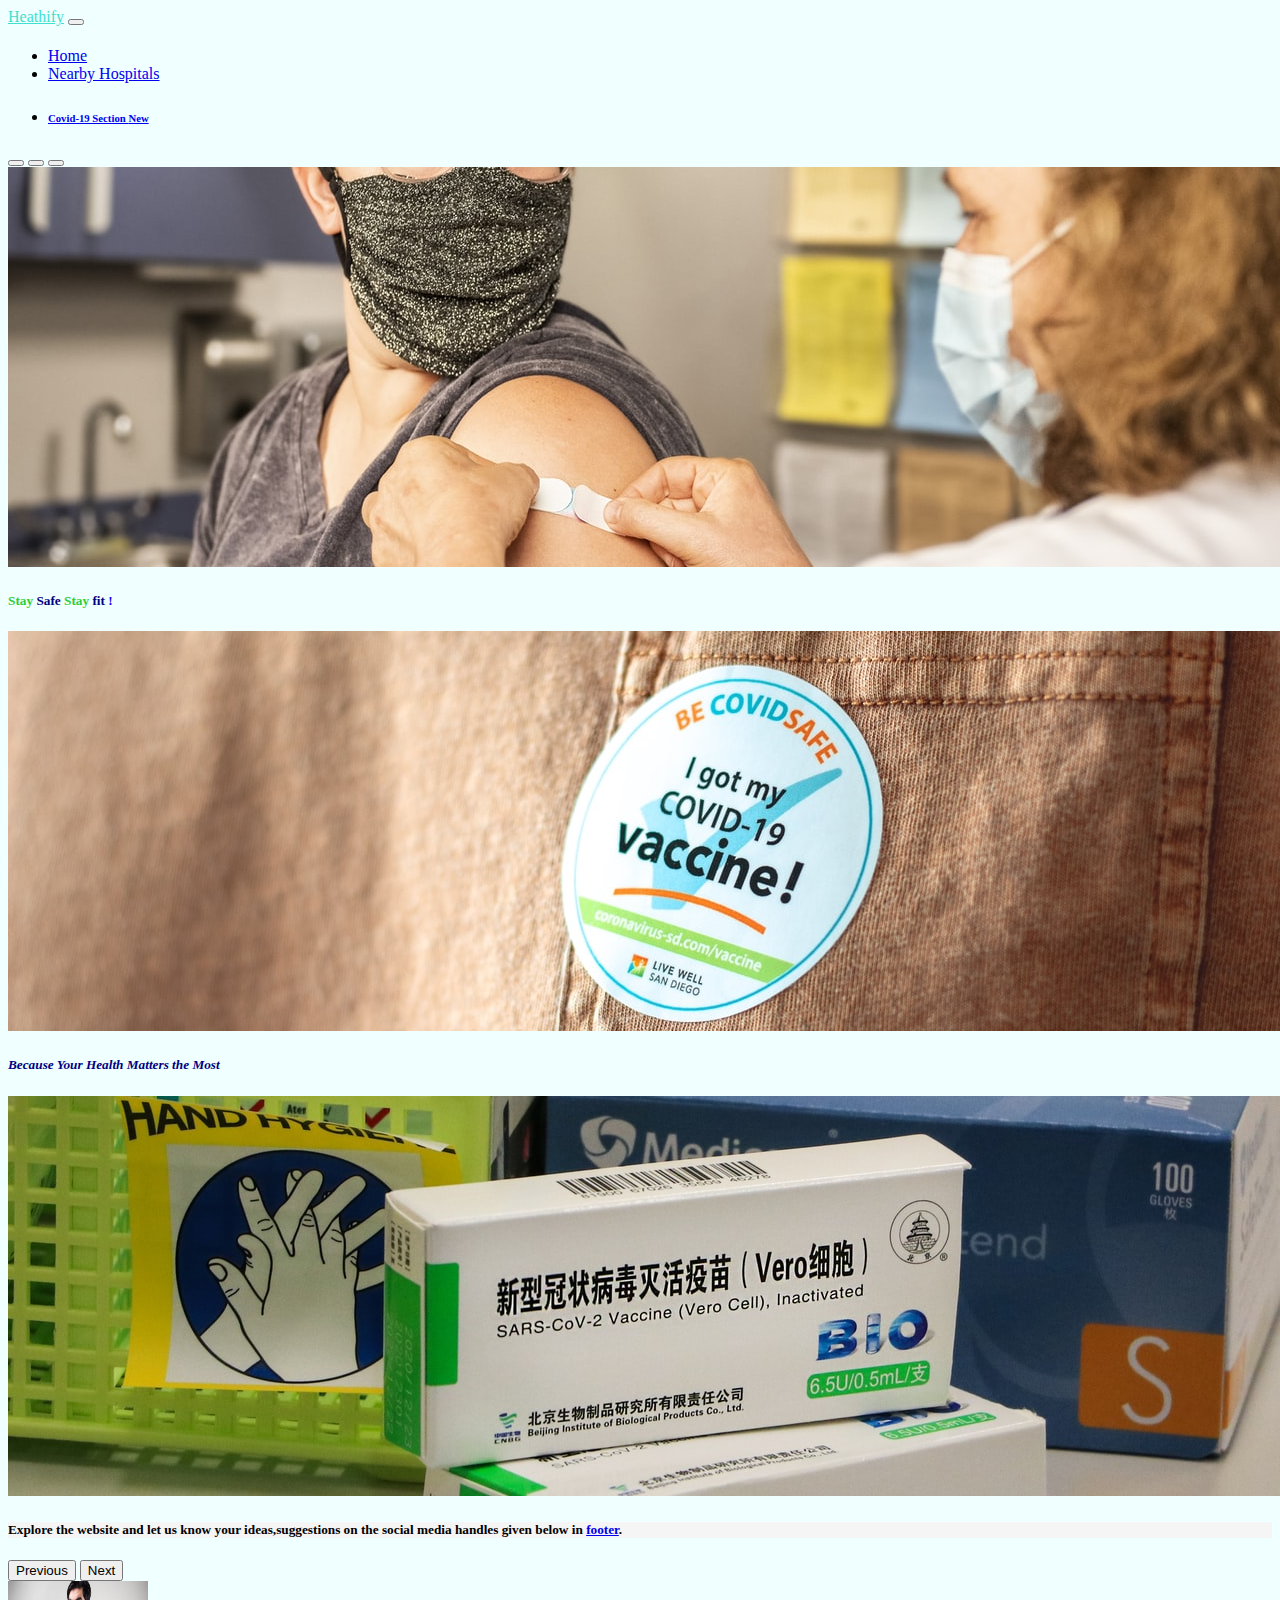
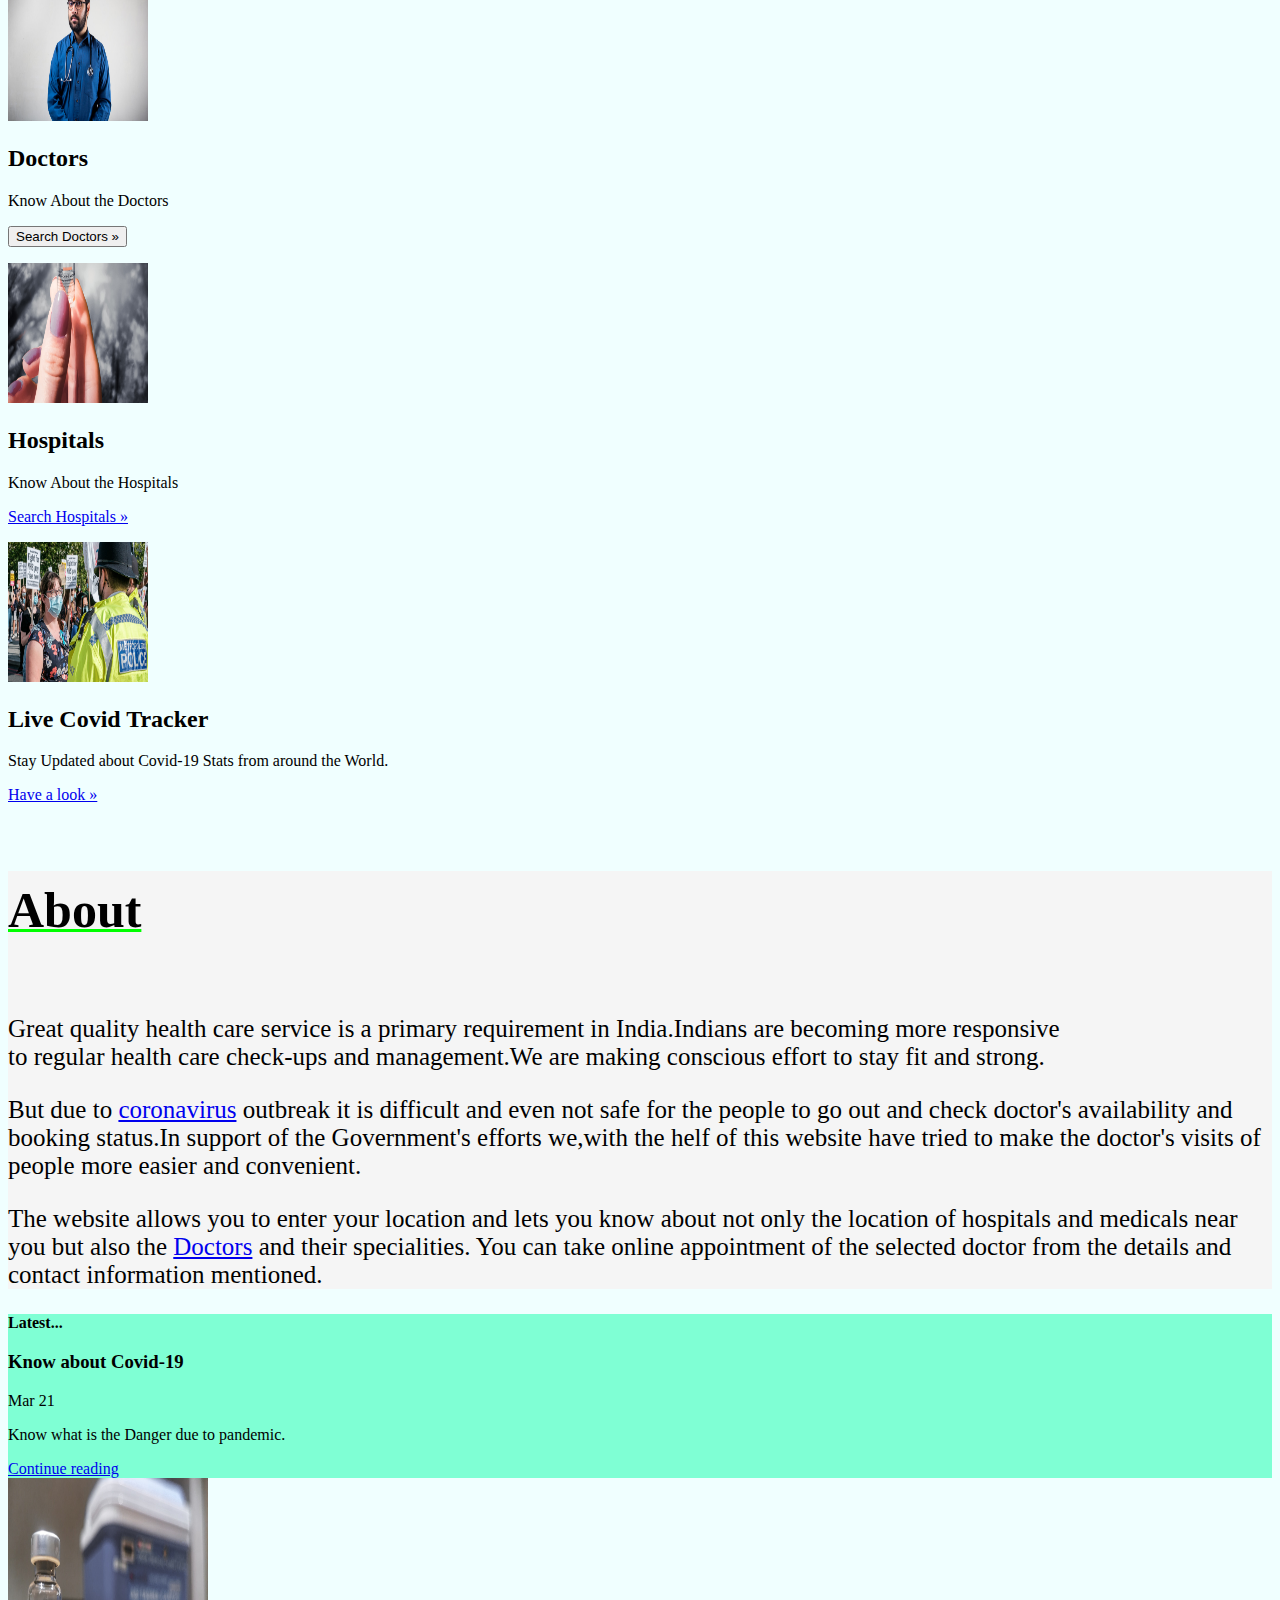
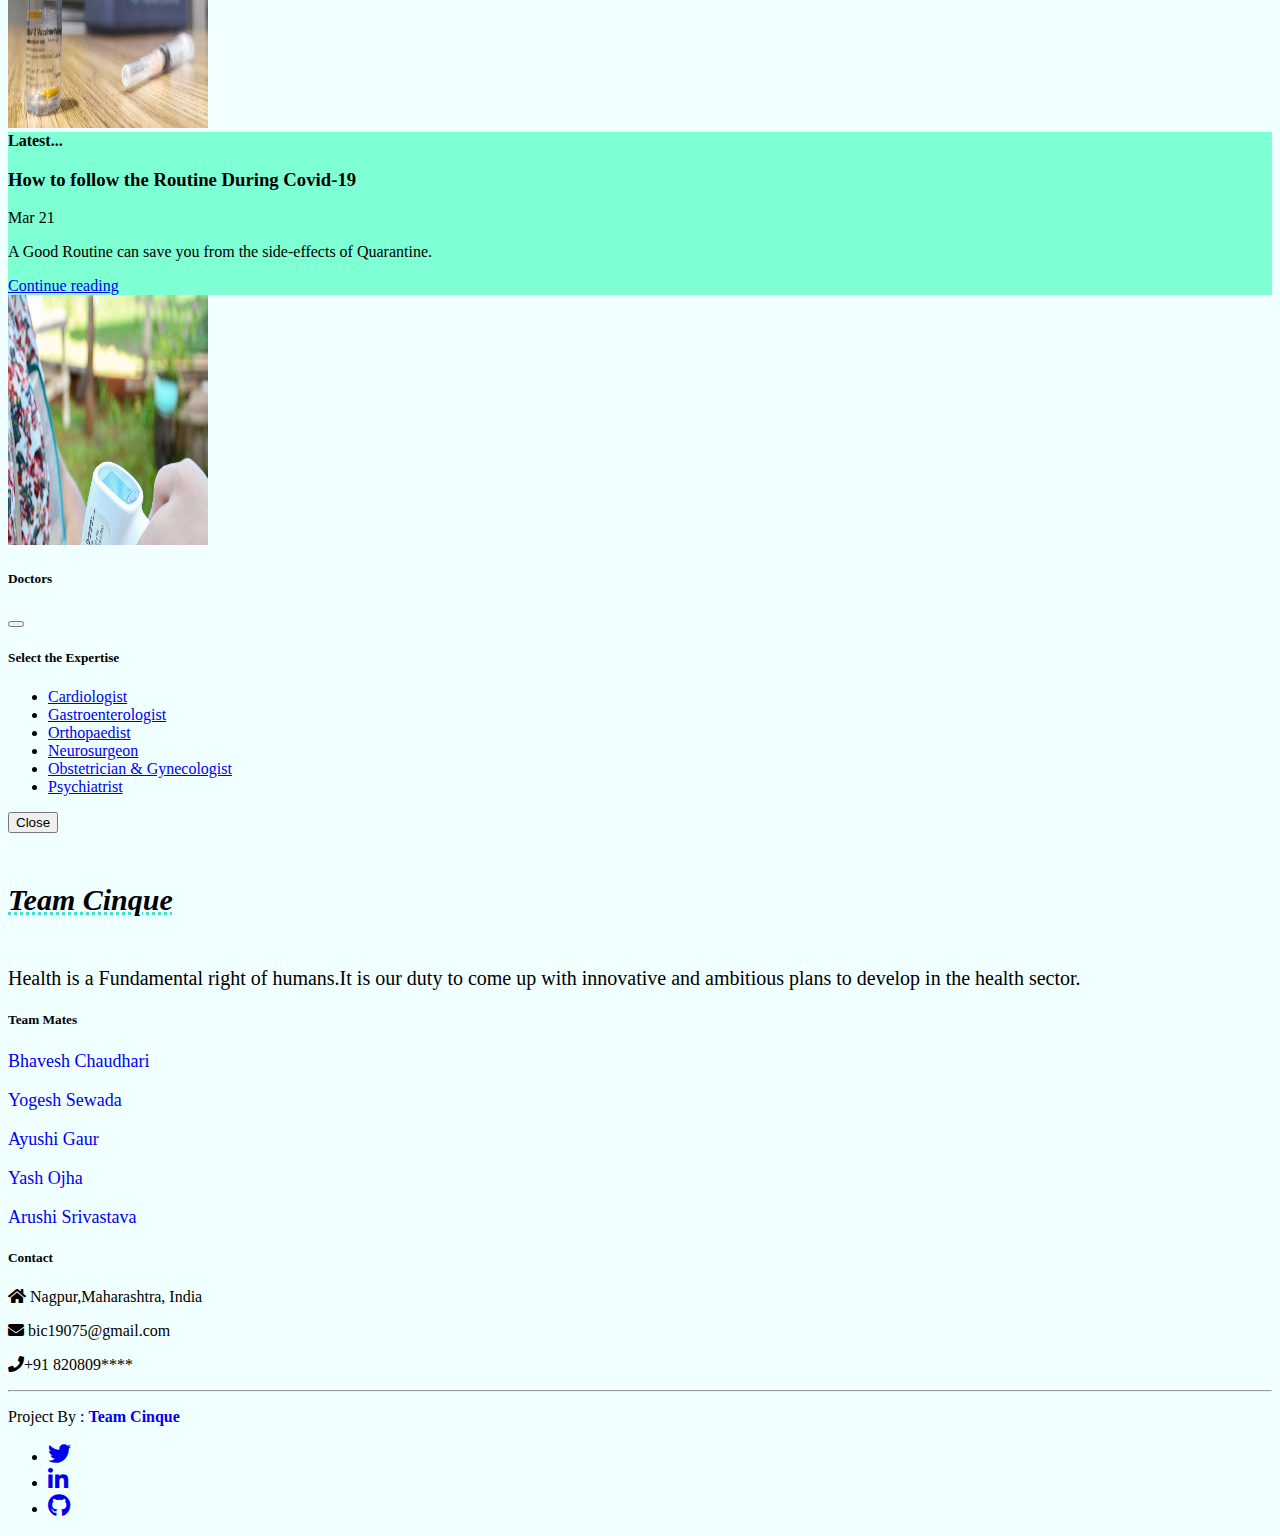
<file: index.html>
<!DOCTYPE html>
<html lang="en">
  <head>
    <!-- Required meta tags -->
    <meta charset="utf-8" />
    <meta name="viewport" content="width=device-width, initial-scale=1" />

    <!-- Bootstrap CSS -->
    <link
      href="https://cdn.jsdelivr.net/npm/bootstrap@5.0.0-beta2/dist/css/bootstrap.min.css"
      rel="stylesheet"
      integrity="sha384-BmbxuPwQa2lc/FVzBcNJ7UAyJxM6wuqIj61tLrc4wSX0szH/Ev+nYRRuWlolflfl"
      crossorigin="anonymous"
    />
    <link
      rel="stylesheet"
      href="https://cdnjs.cloudflare.com/ajax/libs/font-awesome/5.15.3/css/all.min.css"
    />
    <title>Healthify</title>
    <link rel="shortcut icon" type="image/jpg" href="images/favicon2.jpg" />
    <style>
      .colored{
        background-color: aquamarine;
      }
      h4 {
        text-decoration: 3px underline lime;
        padding-top: 10px;
        padding-bottom: 10px;
        font-size: 50px;
      }
    </style>
  </head>
  <body style="background-color: azure;">
    <nav class="navbar navbar-expand-lg navbar-dark bg-dark">
      <div class="container-fluid">
        <a class="navbar-brand" style="color: turquoise" href="#"> Heathify</a>
        <button
          class="navbar-toggler"
          type="button"
          data-bs-toggle="collapse"
          data-bs-target="#navbarSupportedContent"
          aria-controls="navbarSupportedContent"
          aria-expanded="false"
          aria-label="Toggle navigation"
        >
          <span class="navbar-toggler-icon"></span>
        </button>
        <div class="collapse navbar-collapse" id="navbarSupportedContent" style="padding-top: 5px;">
          <ul class="navbar-nav me-auto mb-2 mb-lg-0">
            <li class="nav-item">
              <a
                class="nav-link active"
                aria-current="page"
                href="/Healthify/index.html"
                >Home</a
              >
            </li>
            <li class="nav-item">
              <a class="nav-link active" href="/Healthify/location.html"
                >Nearby Hospitals</a
              >
            </li>

            <li class="nav-item">
              <a class="nav-link active" href="/Healthify/Covid19/indexCovid.html"
                > <h6 class="my-1" >Covid-19 Section <span class="badge bg-warning">New</span></h6></a
              >
              
            </li>
            
          </ul>
          <!-- <form class="d-flex">
            <input
              class="form-control me-2"
              type="search"
              placeholder="Search"
              aria-label="Search"
            />
            <button class="btn btn-outline-success" type="submit">
              Search
            </button>
          </form> -->
        </div>
      </div>
    </nav>

        <div
      id="carouselExampleCaptions"
      class="carousel slide carousel-fade"
      data-bs-ride="carousel"
    >
      <div class="carousel-indicators">
        <button
          type="button"
          data-bs-target="#carouselExampleCaptions"
          data-bs-slide-to="0"
          class="active"
          aria-current="true"
          aria-label="Slide 1"
        ></button>
        <button
          type="button"
          data-bs-target="#carouselExampleCaptions"
          data-bs-slide-to="1"
          aria-label="Slide 2"
        ></button>
        <button
          type="button"
          data-bs-target="#carouselExampleCaptions"
          data-bs-slide-to="2"
          aria-label="Slide 3"
        ></button>
      </div>
      <div class="carousel-inner">
        <div class="carousel-item active">
          <img
            src="images/carousel1.jpg"
            class="d-block w-100"
            alt="..."
          />
          <div class="carousel-caption d-none d-md-block">
            <h5 style="color:rgb(24, 4, 250);font: 50px;"><strong><span style="color: limegreen;">Stay</span> <span style="color: navy;">Safe</span> <span style="color: limegreen ;">Stay</span> <span style="color: navy;">fit </span>! </strong></h5>
            
          </div>
        </div>
        <div class="carousel-item">
          <img src="images/final_new_trial.jpg" class="d-block w-100" alt="..." />
          <div class="carousel-caption d-none d-md-block">
            <h5 class="my-2" style="color: navy; font: bolder;"><strong><em>Because Your Health Matters the Most</em></strong></h5>
            
          </div>
        </div>
        <div class="carousel-item">
          <img src="images/medicines.jpg" class="d-block w-100" alt="..." />
          <div class="carousel-caption d-none d-md-block">
            <h5 style="color: black; font: bolder; background-color: whitesmoke;">Explore the website and let us know your ideas,suggestions on the social media handles given below in <a href="#foot">footer</a>.</h5>
            
          </div>
        </div>
      </div>
      <button
        class="carousel-control-prev"
        type="button"
        data-bs-target="#carouselExampleCaptions"
        data-bs-slide="prev"
      >
        <span class="carousel-control-prev-icon" aria-hidden="true"></span>
        <span class="visually-hidden">Previous</span>
      </button>
      <button
        class="carousel-control-next"
        type="button"
        data-bs-target="#carouselExampleCaptions"
        data-bs-slide="next"
      >
        <span class="carousel-control-next-icon" aria-hidden="true"></span>
        <span class="visually-hidden">Next</span>
      </button>
    </div>

  <div class="container-fluid">
        <div class="row text-center my-3">
      <div class="col-lg-4">
        <img
          src="images/d1.jpg"
          class="bd-placeholder-img rounded-circle"
          width="140"
          height="140"
          alt="Cinque Terre"
        />

        <h2>Doctors</h2>
        <p>
         Know About the Doctors
        </p>
        <p>
         
          <button
          type="button"
          class="btn btn-outline-info"
          data-bs-toggle="modal"
          data-bs-target="#exampleModal"
          data-bs-whatever="@mdo"
        >
          Search Doctors »
        </button>
        </p>
      </div>
      <div class="col-lg-4">
        <img
          src="images/heading2.jpg"
          class="bd-placeholder-img rounded-circle"
          width="140"
          height="140"
          alt="Cinque Terre"
        />

        <h2>Hospitals</h2>
        <p>
         Know About the Hospitals
        </p>
        <p><a class="btn btn-outline-info" href="location.html#Hosp">Search Hospitals »</a></p>
      </div>
      <!-- /.col-lg-4 -->
      <div class="col-lg-4">
        <img
          src="images/heading3.jpg"
          class="bd-placeholder-img rounded-circle"
          width="140"
          height="140"
          alt="Cinque Terre"
        />

        <h2>Live Covid Tracker</h2>
        <p>
         Stay Updated about Covid-19 Stats from around the World.
        </p>
        <p><a class="btn btn-outline-info" href="Covid19/indexCovid.html#landHere">Have a look »</a></p>
      </div>
    </div>
    </div>

   
    
    <div class="container" style="font-size: 20px; background-color: whitesmoke;" >
      <section   >
        <h4>About</h4>
        <p style="font-size: 25px; ">Great quality health care service is a primary requirement in India.Indians are becoming more responsive <br> to regular health care check-ups and management.We are making conscious effort to stay fit and
          strong. <br>
        </p>
        <p style="font-size: 25px; ">
          But due to <a href="Covid19/indexCovid.html">coronavirus</a> outbreak it is difficult and even not safe for the people to go out and check doctor's availability and booking status.In support of the Government's efforts we,with the helf of this website have tried to make the doctor's visits of people more easier and convenient.
        </p>
        <p style="font-size: 25px; ">
          The website allows you to enter your location and lets you know about not only the location of hospitals and medicals near you but also the <a href="location.html#doct">Doctors</a> and their specialities.
          You can take online appointment of the selected doctor from the details and contact information mentioned.
        </p>
      </section>
    </div>

    <div class="row mb-2 mx-3">
      <div class="col-md-6">
        <div
          class="row g-0 border rounded overflow-hidden flex-md-row mb-4 shadow-sm h-md-250 position-relative"
        >
          <div class="col p-4 d-flex flex-column position-static mx-4 colored">
            <strong class="d-inline-block mb-2 text-primary">Latest...</strong>
            <h3 class="mb-0">Know about Covid-19</h3>
            <div class="mb-1 text-muted">Mar 21</div>
            <p class="card-text mb-auto">
              Know what is the Danger due to pandemic.
            </p>
            <a href="danger.html" class="stretched-link">Continue reading</a>
          </div>
          <div class="col-auto d-none d-lg-block">
            <img
              src="images/world-2.jpg"
              class="bd-placeholder-img"
              width="200"
              height="250"
              alt=""
            />
          </div>
        </div>
      </div>
      <div class="col-md-6">
        <div
          class="row g-0 border rounded overflow-hidden flex-md-row mb-4 shadow-sm h-md-250 position-relative"
        >
          <div class="col p-4 d-flex flex-column position-static mx-4 colored">
            <strong class="d-inline-block mb-2 text-primary">Latest...</strong>
            <h3 class="mb-0">How to follow the Routine During Covid-19</h3>
            <div class="mb-1 text-muted">Mar 21</div>
            <p class="card-text mb-auto">
             A Good Routine can save you from the side-effects of Quarantine.
            </p>
            <a href="routine.html" class="stretched-link">Continue reading</a>
          </div>
          <div class="col-auto d-none d-lg-block">
            <img
              src="images/world.jpg"
              class="bd-placeholder-img"
              width="200"
              height="250"
              alt=""
            />
          </div>
        </div>
      </div>
    </div> 

    <!-- Modal -->
    
    <div class="modal fade" id="exampleModal" tabindex="-1" aria-labelledby="exampleModalLabel" aria-hidden="true">
      <div class="modal-dialog">
        <div class="modal-content">
          <div class="modal-header">
            <h5 class="modal-title" id="exampleModalLabel">Doctors</h5>
            <button type="button" class="btn-close" data-bs-dismiss="modal" aria-label="Close"></button>
          </div>
          <!-- <div class="modal-body">
            <form>
              <div class="mb-3">
                <label for="recipient-name" class="col-form-label">Recipient:</label>
                <input type="text" class="form-control" id="recipient-name">
              </div>
              <div class="mb-3">
                <label for="message-text" class="col-form-label">Message:</label>
                <textarea class="form-control" id="message-text"></textarea>
              </div>
            </form>
          </div> -->
          <div class="modal-body">
            <!-- <h5>Popover in a modal</h5>
            <p>This <a href="#" role="button" class="btn btn-secondary popover-test" title="Popover title" data-bs-content="Popover body content is set in this attribute.">button</a> triggers a popover on click.</p>
            <hr> -->
            <h5>Select the Expertise</h5>
            <p>
              <ul>
                <li> 
              <a href="Doctors/profile1.html" class="tooltip-test" title="Tooltip">Cardiologist</a>
                </li>
                <li>
                  <a href="Doctors/profile2.html" class="tooltip-test" title="Tooltip">Gastroenterologist</a>
                </li>
                <li>
                  <a href="Doctors/profile3.html" class="tooltip-test" title="Tooltip">Orthopaedist</a>
                </li>
                <li>
                  <a href="Doctors/profile4.html" class="tooltip-test" title="Tooltip">Neurosurgeon</a>
                </li>
                <li>
                  <a href="Doctors/profile5.html" class="tooltip-test" title="Tooltip">Obstetrician & Gynecologist</a>
                </li>
                <li>
                  <a href="Doctors/profile6.html" class="tooltip-test" title="Tooltip">Psychiatrist</a>
                </li>

              </ul>
            </p> 
          </div>
          
          <div class="modal-footer">
            <button type="button" class="btn btn-secondary" data-bs-dismiss="modal">Close</button>
            <!-- <button type="button" class="btn btn-primary">Send message</button> -->
          </div>
        </div>
      </div>
    </div>
    

    <footer class="bg-dark text-white pt-6 pb-5 footer" id="foot">
      <div class="container text-center text-md-left">
        <div class="row text-center text-md-left">
          <div class="col-md-3 col-lg-3 col-xl-3 mx-auto mt-3">
            <h5 class="text mb-4 font-weight-bold text-info" style="font-size: 30px;text-decoration:3px underline dotted turquoise;">
              <i>Team Cinque</i>
            </h5>
            <p style="font-size: 20px;">
              Health is a Fundamental right of humans.It is our duty to come up
              with innovative and ambitious plans to develop in the health
              sector.
            </p>
          </div>

          <div class="col-md-2 col-lg-2 col-xl-2 mx-auto mt-3">
            <h5 class="text-uppercase mb-4 font-weight-bold text-info">
              Team Mates
            </h5>
            <p style="font-size: 18px; text-decoration: 1px underline azure;">
              <a href="https://github.com/bhavesh-chaudhari" class="text-white" style="text-decoration: none">
                Bhavesh Chaudhari</a
              >
            </p>
            <p style="font-size: 18px; text-decoration: 1px underline azure;">
              <a href="https://github.com/SakataGintoki0" class="text-white" style="text-decoration: none">
                Yogesh Sewada</a
              >
            </p>
            <p style="font-size: 18px; text-decoration: 1px underline azure;">
              <a href="https://github.com/Ayushi-1212" class="text-white" style="text-decoration: none">
                Ayushi Gaur</a
              >
            </p>
            <p style="font-size: 18px; text-decoration: 1px underline azure;">
              <a href="https://github.com/yashojha07" class="text-white" style="text-decoration: none">
                Yash Ojha</a
              >
            </p>
            <p style="font-size: 18px; text-decoration: 1px underline azure;">
              <a href="https://github.com/Arushi-20sri" class="text-white" style="text-decoration: none">
                Arushi Srivastava</a
              >
            </p>
          </div>

          

          <div class="col-md-4 col-lg-3 col-xl-3 mx-auto mt-3">
            <h5 class="text-uppercase mb-4 font-weight-bold text-info">
              Contact
            </h5>
            <p><i class="fas fa-home mr-3"></i> Nagpur,Maharashtra, India</p>
            <p><i class="fas fa-envelope mr-3"></i> bic19075@gmail.com</p>
            <p><i class="fas fa-phone mr-3"></i>+91 820809****</p>
          </div>
        </div>

        <hr class="mb-4" />

        <div class="row align-items-center">
          <div class="col-md-7 col-lg-8">
            <p>
               Project By :
              <a href="#" style="text-decoration: none">
                <strong class="text-warning">Team Cinque</strong>
              </a>
            </p>
          </div>

          <div class="col-md-5 col-lg-4">
            <div class="text-center text-md-right">
              <ul class="list-unstyled list-inline">
              
                <li class="list-inline-item">
                  <a
                    href="https://twitter.com/CinqueTeam"
                    class="btn-floating btn-sm text-white"
                    style="font-size: 23px"
                    ><i class="fab fa-twitter"></i
                  ></a>
                </li>
               
                <li class="list-inline-item">
                  <a
                    href="https://www.linkedin.com/in/bhavesh-chaudhari-bb4966208/"
                    class="btn-floating btn-sm text-white"
                    style="font-size: 23px"
                    ><i class="fab fa-linkedin-in"></i
                  ></a>
                </li>
                <li class="list-inline-item">
                  <a
                    href="https://github.com/bhavesh-chaudhari/Healthify"
                    class="btn-floating btn-sm text-white"
                    style="font-size: 23px"
                    ><i class="fab fa-github"></i
                  ></a>
                </li>
              </ul>
            </div>
          </div>
        </div>
      </div>
    </footer>

    <!-- Optional JavaScript; choose one of the two! -->

    <!-- Option 1: Bootstrap Bundle with Popper -->
    <script
      src="https://cdn.jsdelivr.net/npm/bootstrap@5.0.0-beta2/dist/js/bootstrap.bundle.min.js"
      integrity="sha384-b5kHyXgcpbZJO/tY9Ul7kGkf1S0CWuKcCD38l8YkeH8z8QjE0GmW1gYU5S9FOnJ0"
      crossorigin="anonymous"
    ></script>

    <!-- Option 2: Separate Popper and Bootstrap JS -->
    <!--
    <script src="https://cdn.jsdelivr.net/npm/@popperjs/core@2.6.0/dist/umd/popper.min.js" integrity="sha384-KsvD1yqQ1/1+IA7gi3P0tyJcT3vR+NdBTt13hSJ2lnve8agRGXTTyNaBYmCR/Nwi" crossorigin="anonymous"></script>
    <script src="https://cdn.jsdelivr.net/npm/bootstrap@5.0.0-beta2/dist/js/bootstrap.min.js" integrity="sha384-nsg8ua9HAw1y0W1btsyWgBklPnCUAFLuTMS2G72MMONqmOymq585AcH49TLBQObG" crossorigin="anonymous"></script>
    -->
  </body>
</html>
</file>
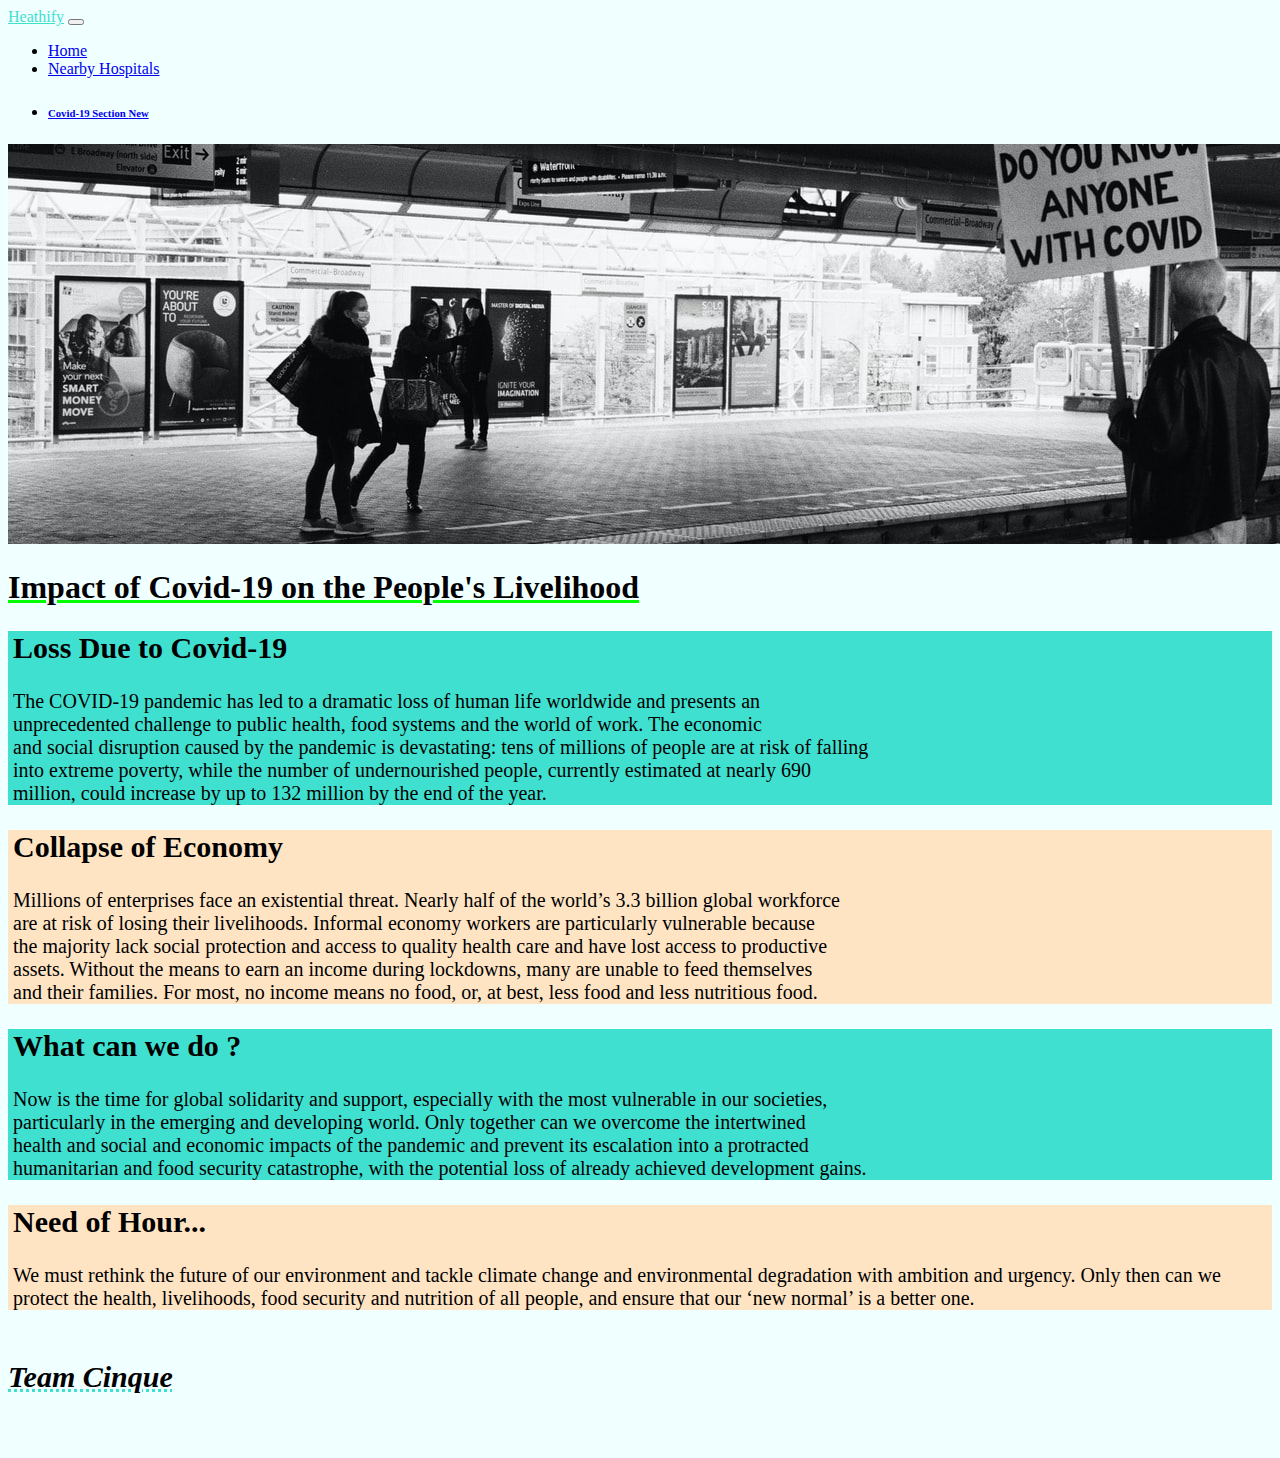
<file: danger.html>
<!DOCTYPE html>
<html lang="en">
  <head>
    <!-- Required meta tags -->
    <meta charset="utf-8" />
    <meta name="viewport" content="width=device-width, initial-scale=1" />

    <!-- Bootstrap CSS -->
    <link
      href="https://cdn.jsdelivr.net/npm/bootstrap@5.0.0-beta2/dist/css/bootstrap.min.css"
      rel="stylesheet"
      integrity="sha384-BmbxuPwQa2lc/FVzBcNJ7UAyJxM6wuqIj61tLrc4wSX0szH/Ev+nYRRuWlolflfl"
      crossorigin="anonymous"
    />

    <title>Dangers due to covid-19</title>
  </head>
  <body style="background-color: azure">
    <nav class="navbar navbar-expand-lg navbar-dark bg-dark">
        <div class="container-fluid">
          <a class="navbar-brand" style="color: turquoise" href="#"> Heathify</a>
          <button
            class="navbar-toggler"
            type="button"
            data-bs-toggle="collapse"
            data-bs-target="#navbarSupportedContent"
            aria-controls="navbarSupportedContent"
            aria-expanded="false"
            aria-label="Toggle navigation"
          >
            <span class="navbar-toggler-icon"></span>
          </button>
          <div class="collapse navbar-collapse" id="navbarSupportedContent">
            <ul class="navbar-nav me-auto mb-2 mb-lg-0">
              <li class="nav-item">
                <a
                  class="nav-link active"
                  aria-current="page"
                  href="/index.html"
                  >Home</a
                >
              </li>
              <li class="nav-item">
                <a class="nav-link active" href="/location.html"
                  >Nearby Hospitals</a
                >
              </li>
  
              <li class="nav-item">
                <a class="nav-link active" href="Covid19/indexCovid.html"
                  > <h6 class="my-1" >Covid-19 Section <span class="badge bg-warning">New</span></h6></a
                >
                
              </li>
              
            </ul>
            <!-- <form class="d-flex">
              <input
                class="form-control me-2"
                type="search"
                placeholder="Search"
                aria-label="Search"
              />
              <button class="btn btn-outline-success" type="submit">
                Search
              </button>
            </form> -->
          </div>
        </div>
      </nav>

    <div
      id="carouselExampleSlidesOnly"
      class="carousel slide"
      data-bs-ride="carousel"
    >
      <div class="carousel-inner">
        <div class="carousel-item active">
          <img src="images/danger-final.jpg" class="d-block w-100" alt="..." />
        </div>
      </div>
    </div>

    <h1 class="text-center my-3" style="text-decoration: 3px underline lime">
      Impact of Covid-19 on the People's Livelihood
    </h1>

    <div class="container my-3 mx-2" style="background-color: azure">
      <section
        class="mx-5"
        style="background-color: turquoise; padding-left: 5px; font-size: 20px"
      >
      <h2>Loss Due to Covid-19</h2>
        <p>
          The COVID-19 pandemic has led to a dramatic loss of human life
          worldwide and presents an <br />
          unprecedented challenge to public health, food systems and the world
          of work. The economic <br />
          and social disruption caused by the pandemic is devastating: tens of
          millions of people are at risk of falling <br />
          into extreme poverty, while the number of undernourished people,
          currently estimated at nearly 690 <br />
          million, could increase by up to 132 million by the end of the year.
        </p>
      </section>
      <section
        class="mx-5"
        style="background-color: bisque; padding-left: 5px; font-size: 20px"
      >
      <h2>Collapse of Economy</h2>
        <p>
          Millions of enterprises face an existential threat. Nearly half of the
          world’s 3.3 billion global workforce <br />
          are at risk of losing their livelihoods. Informal economy workers are
          particularly vulnerable because <br />
          the majority lack social protection and access to quality health care
          and have lost access to productive <br />
          assets. Without the means to earn an income during lockdowns, many are
          unable to feed themselves <br />
          and their families. For most, no income means no food, or, at best,
          less food and less nutritious food.
        </p>
      </section>
      <section
        class="mx-5"
        style="background-color: turquoise; padding-left: 5px; font-size: 20px"
      >
      <h2>What can we do ?</h2>
        <p>
          Now is the time for global solidarity and support, especially with the
          most vulnerable in our societies, <br> particularly in the emerging and
          developing world. Only together can we overcome the intertwined <br> health
          and social and economic impacts of the pandemic and prevent its
          escalation into a protracted <br> humanitarian and food security
          catastrophe, with the potential loss of already achieved development
          gains.
        </p>
      </section>
      <section
        class="mx-5"
        style="background-color: bisque; padding-left: 5px; font-size: 20px"
      >
      <h2>Need of Hour...</h2>
        <p>
          We must rethink the future of our environment and tackle climate
          change and environmental degradation with ambition and urgency. Only
          then can we protect the health, livelihoods, food security and
          nutrition of all people, and ensure that our ‘new normal’ is a better
          one.
        </p>
      </section>
    </div>

    <footer class="bg-dark text-white pt-6 pb-5 footer my-4" style="height: 90px;" >
        <div class="container text-center text-md-left">
          <div class="row text-center text-md-left">
            <div class="col-md-3 col-lg-3 col-xl-3 mx-auto mt-3">
              <h5 class="text mb-4 font-weight-bold text-info" style="font-size: 30px;text-decoration:3px underline dotted turquoise;">
                <i>Team Cinque</i>
              </h5>
            </div>
          </div>
        </div>
      </footer>

    <!-- Optional JavaScript; choose one of the two! -->

    <!-- Option 1: Bootstrap Bundle with Popper -->
    <script
      src="https://cdn.jsdelivr.net/npm/bootstrap@5.0.0-beta2/dist/js/bootstrap.bundle.min.js"
      integrity="sha384-b5kHyXgcpbZJO/tY9Ul7kGkf1S0CWuKcCD38l8YkeH8z8QjE0GmW1gYU5S9FOnJ0"
      crossorigin="anonymous"
    ></script>

    <!-- Option 2: Separate Popper and Bootstrap JS -->
    <!--
    <script src="https://cdn.jsdelivr.net/npm/@popperjs/core@2.6.0/dist/umd/popper.min.js" integrity="sha384-KsvD1yqQ1/1+IA7gi3P0tyJcT3vR+NdBTt13hSJ2lnve8agRGXTTyNaBYmCR/Nwi" crossorigin="anonymous"></script>
    <script src="https://cdn.jsdelivr.net/npm/bootstrap@5.0.0-beta2/dist/js/bootstrap.min.js" integrity="sha384-nsg8ua9HAw1y0W1btsyWgBklPnCUAFLuTMS2G72MMONqmOymq585AcH49TLBQObG" crossorigin="anonymous"></script>
    -->
  </body>
</html>
</file>
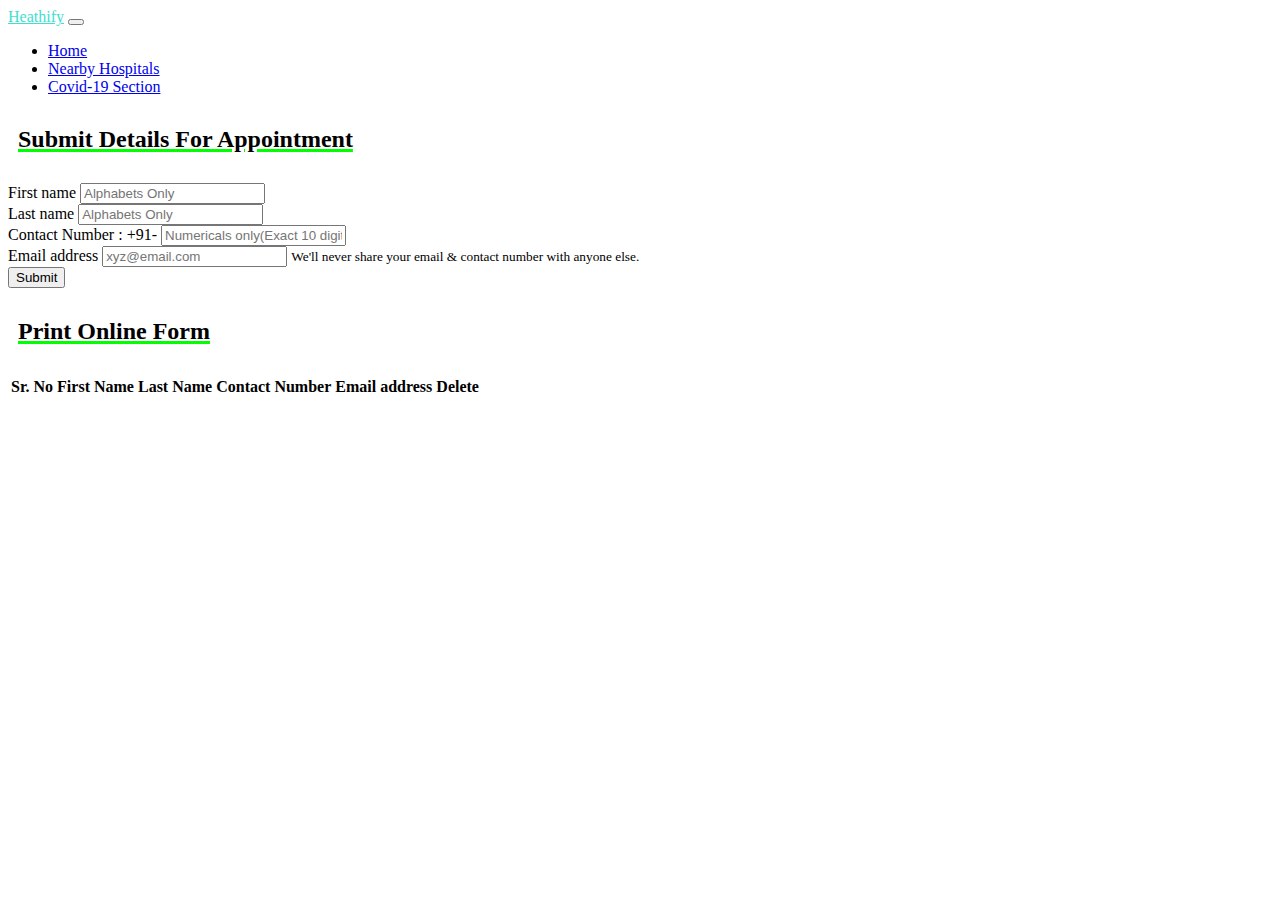
<file: form.html>
<!doctype html>
<html lang="en">

<head>
 
  <meta charset="utf-8">
  <meta name="viewport" content="width=device-width, initial-scale=1, shrink-to-fit=no">


  <link rel="stylesheet" href="https://cdn.jsdelivr.net/npm/bootstrap@4.5.3/dist/css/bootstrap.min.css"
    integrity="sha384-TX8t27EcRE3e/ihU7zmQxVncDAy5uIKz4rEkgIXeMed4M0jlfIDPvg6uqKI2xXr2" crossorigin="anonymous">

  <title>Hello, world!</title>
  <style>
     h2 {
        text-decoration: 3px underline lime;
        padding-left: 10px;
        padding-top: 10px;
        padding-bottom: 10px;
      }
  </style>
</head>

<body>
  <nav class="navbar navbar-expand-lg navbar-dark bg-dark">
    <div class="container-fluid">
      <a class="navbar-brand" style="color: turquoise" href="#"> Heathify</a>
      <button
        class="navbar-toggler"
        type="button"
        data-bs-toggle="collapse"
        data-bs-target="#navbarSupportedContent"
        aria-controls="navbarSupportedContent"
        aria-expanded="false"
        aria-label="Toggle navigation"
      >
        <span class="navbar-toggler-icon"></span>
      </button>
      <div class="collapse navbar-collapse" id="navbarSupportedContent">
        <ul class="navbar-nav me-auto mb-2 mb-lg-0">
          <li class="nav-item">
            <a
              class="nav-link active"
              aria-current="page"
              href="/index.html"
              >Home</a
            >
          </li>
          <li class="nav-item">
            <a class="nav-link active" href="/location.html"
              >Nearby Hospitals</a
            >
          </li>

          <li class="nav-item">
            <a class="nav-link active" href="Covid19/indexCovid.html"
              >Covid-19 Section</a
            >
          </li>
        
        </ul>
        
      </div>
    </div>
  </nav>
  <div class="container my-4">
    <h2 class="text-center">Submit Details For Appointment</h2>

    <form>

      <div class="form-row">
        <div class="col-md-6 mb-3 mx-4">
          <label for="validationServer01">First name</label>
          <input type="text" name="onlyalphabet"
            onkeypress="return (event.charCode > 64 && event.charCode < 91) || (event.charCode > 96 && event.charCode < 123) || (event.charCode==32)"
            class="form-control is-valid " placeholder="Alphabets Only" id="firstname">


        </div>
        <div class="col-md-6 mb-3 mx-4">
          <label for="validationServer02">Last name</label>
          <input type="text" name="onlyalphabet"
            onkeypress="return (event.charCode > 64 && event.charCode < 91) || (event.charCode > 96 && event.charCode < 123) || (event.charCode==32)"
            class="form-control is-valid" placeholder="Alphabets Only" id="lastname">
        </div>
      </div>
      <div class="col-md-6 mx-2 ">
        <label for="Number">Contact Number : +91-</label>

        <input type="text" id="contact" maxlength="10" placeholder="Numericals only(Exact 10 digits)"
          onkeypress="isInputNumber(event)" onblur="validatePhoneNumber()"/>
        <script>
          function isInputNumber(evt) {
            console.log(evt.which, typeof (evt.which))
            var ch = String.fromCharCode(evt.which);

            if (!(/[0-9]/.test(ch))) {
              evt.preventDefault();

            }

          }
          function validatePhoneNumber(){
            const add = document.getElementById("add");
            if (document.getElementById("contact").value.length == 10) {
              add.disabled = false
              return true;
            }
            alert("1.Please enter a valid number.\n2.Contact number must have exact 10 numbers.\n3.Press 'Tab' to enable Submit button. ")
            add.disabled = true
            return false;

          }




        </script>

      </div>




      <div class="form-row mx-3 my-3">

        <div class="col-md-6 mb-3">
          <label for="validationServer01">Email address</label>
          <input type="email" class="form-control" id="exampleEmail" placeholder="xyz@email.com"
            onblur="validateEmail(this);" />

          <script>
            function validateEmail(emailField) {
              var reg = /^([A-Za-z0-9_\-\.])+\@([A-Za-z0-9_\-\.])+\.([A-Za-z]{2,4})$/;

              if (reg.test(emailField.value) == false) {
                alert("1.You have entered invalid Email Address,\n2.Please enter a valid Email and \n press 'Tab' to enable Submit button.");
                const add = document.getElementById("add");
                add.disabled = true

                return false;


              }
              else{
                if (validatePhoneNumber()){
                  add.disabled = false
                  return true;
                  }
              }
              return true;

            }




          </script>

          <small id="emailHelp" class="form-text text-muted my-2-bg">We'll never share your email & contact number with
            anyone else.</small>
        </div>

      </div>

      <div>

        <button type="button" class="btn btn-success mx-4 " id="add" >Submit</button>

      </div>

    </form>
    <h2 class="text-center my-3">Print Online Form</h2>
    <table class="table table-striped ">
      <thead>
        <tr>
          <th scope="col">Sr. No</th>
          <th scope="col">First Name</th>
          <th scope="col">Last Name</th>
          <th scope="col">Contact Number</th>
          <th scope="col">Email address</th>
          <th scope="col">Delete</th>
        </tr>
      </thead>
      <tbody id="tableBody">
        <tr>
          <!-- <th scope="row">1</th>
          <td>Bhavesh</th>
          <td>Chaudhari</td>
          <td>97979*****</td>
          <td>Bhavesh********@gmail.com</td>
          <td><button class="btn btn-sm btn-primary">Delete</butt>
          </td> -->
        </tr>

      </tbody>
    </table>


  </div>


  

  
  <script src="https://code.jquery.com/jquery-3.5.1.slim.min.js"
    integrity="sha384-DfXdz2htPH0lsSSs5nCTpuj/zy4C+OGpamoFVy38MVBnE+IbbVYUew+OrCXaRkfj"
    crossorigin="anonymous"></script>
  <script src="https://cdn.jsdelivr.net/npm/bootstrap@4.5.3/dist/js/bootstrap.bundle.min.js"
    integrity="sha384-ho+j7jyWK8fNQe+A12Hb8AhRq26LrZ/JpcUGGOn+Y7RsweNrtN/tE3MoK7ZeZDyx"
    crossorigin="anonymous"></script>

  

  <script>
    function populateTable() {
      itemJsonArrayStr = localStorage.getItem("itemsJson")
      if (itemJsonArrayStr == null) {
        itemJsonArray = []
      }
      else {
        itemJsonArray = JSON.parse(itemJsonArrayStr)
      }
      localStorage.setItem('itemsJson', JSON.stringify(itemJsonArray));

      let tableBody = document.getElementById("tableBody");
      let str = "";
      itemJsonArray.forEach((element, index) => {
        str += `
                    <tr>
                    <th scope="row">${index + 1}</th>
                    <td>${element[0]}</td>
                    <td>${element[1]}</td>
                    <td>${element[2]}</td>
                    <td>${element[3]}</td>
                    <td><button class="btn btn-sm btn-primary" onclick = "deleted(${index})" >Delete</butt>
          </td>
                    </tr>
          `
      })
      tableBody.innerHTML = str;
    }
    function deleted(itemIndex) {
      console.log("Delete", itemIndex);
      itemJsonArrayStr = localStorage.getItem('itemsJson');
      itemJsonArray = JSON.parse(itemJsonArrayStr);
      // Delete itemIndex element from the aaray
      itemJsonArray.splice(itemIndex, 1);
      localStorage.setItem('itemsJson', JSON.stringify(itemJsonArray));
      populateTable();
    }
    function update() {
      console.log("Updating List...");
      firstname = document.getElementById("firstname").value;
      lastname = document.getElementById("lastname").value;
      contact = document.getElementById("contact").value;
      Ema = document.getElementById("exampleEmail").value;


      if (localStorage.getItem('itemsJson') == null) {
        itemJsonArray = [];

      }
      else {
        itemJsonArrayStr = localStorage.getItem('itemsJson');
        itemJsonArray = JSON.parse(itemJsonArrayStr);

      }
      if ((firstname != "") && (lastname != "") && (contact != "") && (Ema != "")) {
        itemJsonArray.push([firstname, lastname, contact, Ema]);
      }






      
      
      localStorage.setItem('itemsJson', JSON.stringify(itemJsonArray));
      

      // 
      populateTable();
      
    }
      populateTable();
    add = document.getElementById("add");
    add.addEventListener('click', update);
    
    // update();



  </script>




</body>

</html>
</file>
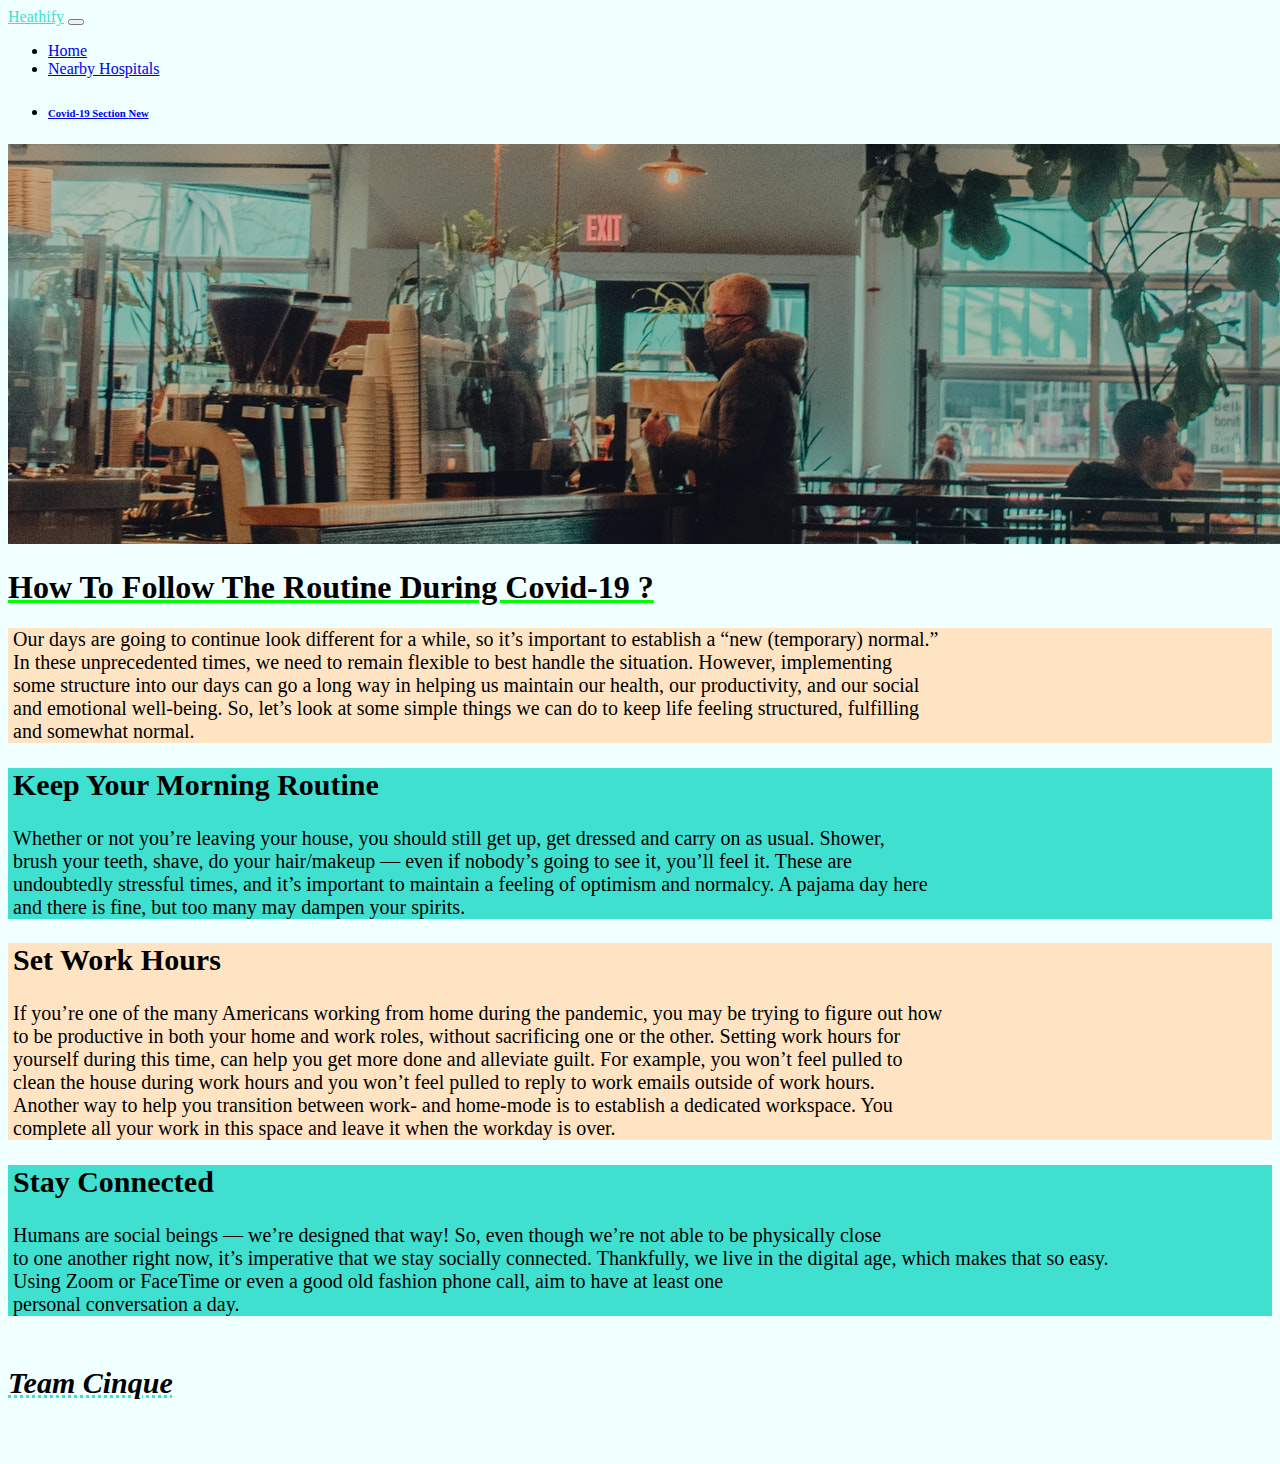
<file: routine.html>
<!DOCTYPE html>
<html lang="en">
  <head>
    <!-- Required meta tags -->
    <meta charset="utf-8" />
    <meta name="viewport" content="width=device-width, initial-scale=1" />

    <!-- Bootstrap CSS -->
    <link
      href="https://cdn.jsdelivr.net/npm/bootstrap@5.0.0-beta2/dist/css/bootstrap.min.css"
      rel="stylesheet"
      integrity="sha384-BmbxuPwQa2lc/FVzBcNJ7UAyJxM6wuqIj61tLrc4wSX0szH/Ev+nYRRuWlolflfl"
      crossorigin="anonymous"
    />

    <title>Routine To Follow</title>
  </head>
  <body style="background-color: azure">
    <nav class="navbar navbar-expand-lg navbar-dark bg-dark">
        <div class="container-fluid">
          <a class="navbar-brand" style="color: turquoise" href="#"> Heathify</a>
          <button
            class="navbar-toggler"
            type="button"
            data-bs-toggle="collapse"
            data-bs-target="#navbarSupportedContent"
            aria-controls="navbarSupportedContent"
            aria-expanded="false"
            aria-label="Toggle navigation"
          >
            <span class="navbar-toggler-icon"></span>
          </button>
          <div class="collapse navbar-collapse" id="navbarSupportedContent">
            <ul class="navbar-nav me-auto mb-2 mb-lg-0">
              <li class="nav-item">
                <a
                  class="nav-link active"
                  aria-current="page"
                  href="/Healthify/index.html"
                  >Home</a
                >
              </li>
              <li class="nav-item">
                <a class="nav-link active" href="/Healthify/location.html"
                  >Nearby Hospitals</a
                >
              </li>
  
              <li class="nav-item">
                <a class="nav-link active" href="/Healthify/Covid19/indexCovid.html"
                  > <h6 class="my-1" >Covid-19 Section <span class="badge bg-warning">New</span></h6></a
                >
                
              </li>
              
            </ul>
            <!-- <form class="d-flex">
              <input
                class="form-control me-2"
                type="search"
                placeholder="Search"
                aria-label="Search"
              />
              <button class="btn btn-outline-success" type="submit">
                Search
              </button>
            </form> -->
          </div>
        </div>
      </nav>

    <div
      id="carouselExampleSlidesOnly"
      class="carousel slide"
      data-bs-ride="carousel"
    >
      <div class="carousel-inner">
        <div class="carousel-item active">
          <img src="images/routine-final.jpg" class="d-block w-100" alt="..." />
        </div>
      </div>
    </div>
    <h1 class="text-center my-3" style="text-decoration: 3px underline lime">
      How To Follow The Routine During Covid-19 ?
    </h1>

    <div>
      <section
        class="mx-5"
        style="background-color: bisque; padding-left: 5px; font-size: 20px"
      >
        <p>
          Our days are going to continue look different for a while, so it’s
          important to establish a “new (temporary) normal.” <br />
          In these unprecedented times, we need to remain flexible to best
          handle the situation. However, implementing <br />
          some structure into our days can go a long way in helping us maintain
          our health, our productivity, and our social <br />
          and emotional well-being. So, let’s look at some simple things we can
          do to keep life feeling structured, fulfilling <br />
          and somewhat normal.
        </p>
      </section>
      <section
        class="mx-5"
        style="background-color: turquoise; padding-left: 5px; font-size: 20px"
      >
        <h2>Keep Your Morning Routine</h2>
        <p>
          Whether or not you’re leaving your house, you should still get up, get
          dressed and carry on as usual. Shower, <br />
          brush your teeth, shave, do your hair/makeup — even if nobody’s going
          to see it, you’ll feel it. These are <br />
          undoubtedly stressful times, and it’s important to maintain a feeling
          of optimism and normalcy. A pajama day here <br />
          and there is fine, but too many may dampen your spirits.
        </p>
      </section>
      <section
        class="mx-5"
        style="background-color: bisque; padding-left: 5px; font-size: 20px"
      >
        <h2>Set Work Hours</h2>
        <p>
          If you’re one of the many Americans working from home during the
          pandemic, you may be trying to figure out how <br />
          to be productive in both your home and work roles, without sacrificing
          one or the other. Setting work hours for <br />
          yourself during this time, can help you get more done and alleviate
          guilt. For example, you won’t feel pulled to <br />
          clean the house during work hours and you won’t feel pulled to reply
          to work emails outside of work hours. <br />
          Another way to help you transition between work- and home-mode is to
          establish a dedicated workspace. You <br />
          complete all your work in this space and leave it when the workday is
          over.
        </p>
      </section>
      <section
        class="mx-5"
        style="background-color: turquoise; padding-left: 5px; font-size: 20px"
      >
        <h2>Stay Connected</h2>
        <p>
          Humans are social beings — we’re designed that way! So, even though
          we’re not able to be physically close <br />
          to one another right now, it’s imperative that we stay socially
          connected. Thankfully, we live in the digital age, which makes that so
          easy. <br />
          Using Zoom or FaceTime or even a good old fashion phone call, aim to
          have at least one <br />
          personal conversation a day.
        </p>
      </section>
    </div>
    <footer
      class="bg-dark text-white pt-6 pb-5 footer my-4"
      style="height: 90px"
    >
      <div class="container text-center text-md-left">
        <div class="row text-center text-md-left">
          <div class="col-md-3 col-lg-3 col-xl-3 mx-auto mt-3">
            <h5
              class="text mb-4 font-weight-bold text-info"
              style="
                font-size: 30px;
                text-decoration: 3px underline dotted turquoise;
              "
            >
              <i>Team Cinque</i>
            </h5>
          </div>
        </div>
      </div>
    </footer>
    <!-- Optional JavaScript; choose one of the two! -->

    <!-- Option 1: Bootstrap Bundle with Popper -->
    <script
      src="https://cdn.jsdelivr.net/npm/bootstrap@5.0.0-beta2/dist/js/bootstrap.bundle.min.js"
      integrity="sha384-b5kHyXgcpbZJO/tY9Ul7kGkf1S0CWuKcCD38l8YkeH8z8QjE0GmW1gYU5S9FOnJ0"
      crossorigin="anonymous"
    ></script>

    <!-- Option 2: Separate Popper and Bootstrap JS -->
    <!--
    <script src="https://cdn.jsdelivr.net/npm/@popperjs/core@2.6.0/dist/umd/popper.min.js" integrity="sha384-KsvD1yqQ1/1+IA7gi3P0tyJcT3vR+NdBTt13hSJ2lnve8agRGXTTyNaBYmCR/Nwi" crossorigin="anonymous"></script>
    <script src="https://cdn.jsdelivr.net/npm/bootstrap@5.0.0-beta2/dist/js/bootstrap.min.js" integrity="sha384-nsg8ua9HAw1y0W1btsyWgBklPnCUAFLuTMS2G72MMONqmOymq585AcH49TLBQObG" crossorigin="anonymous"></script>
    -->
  </body>
</html>
</file>
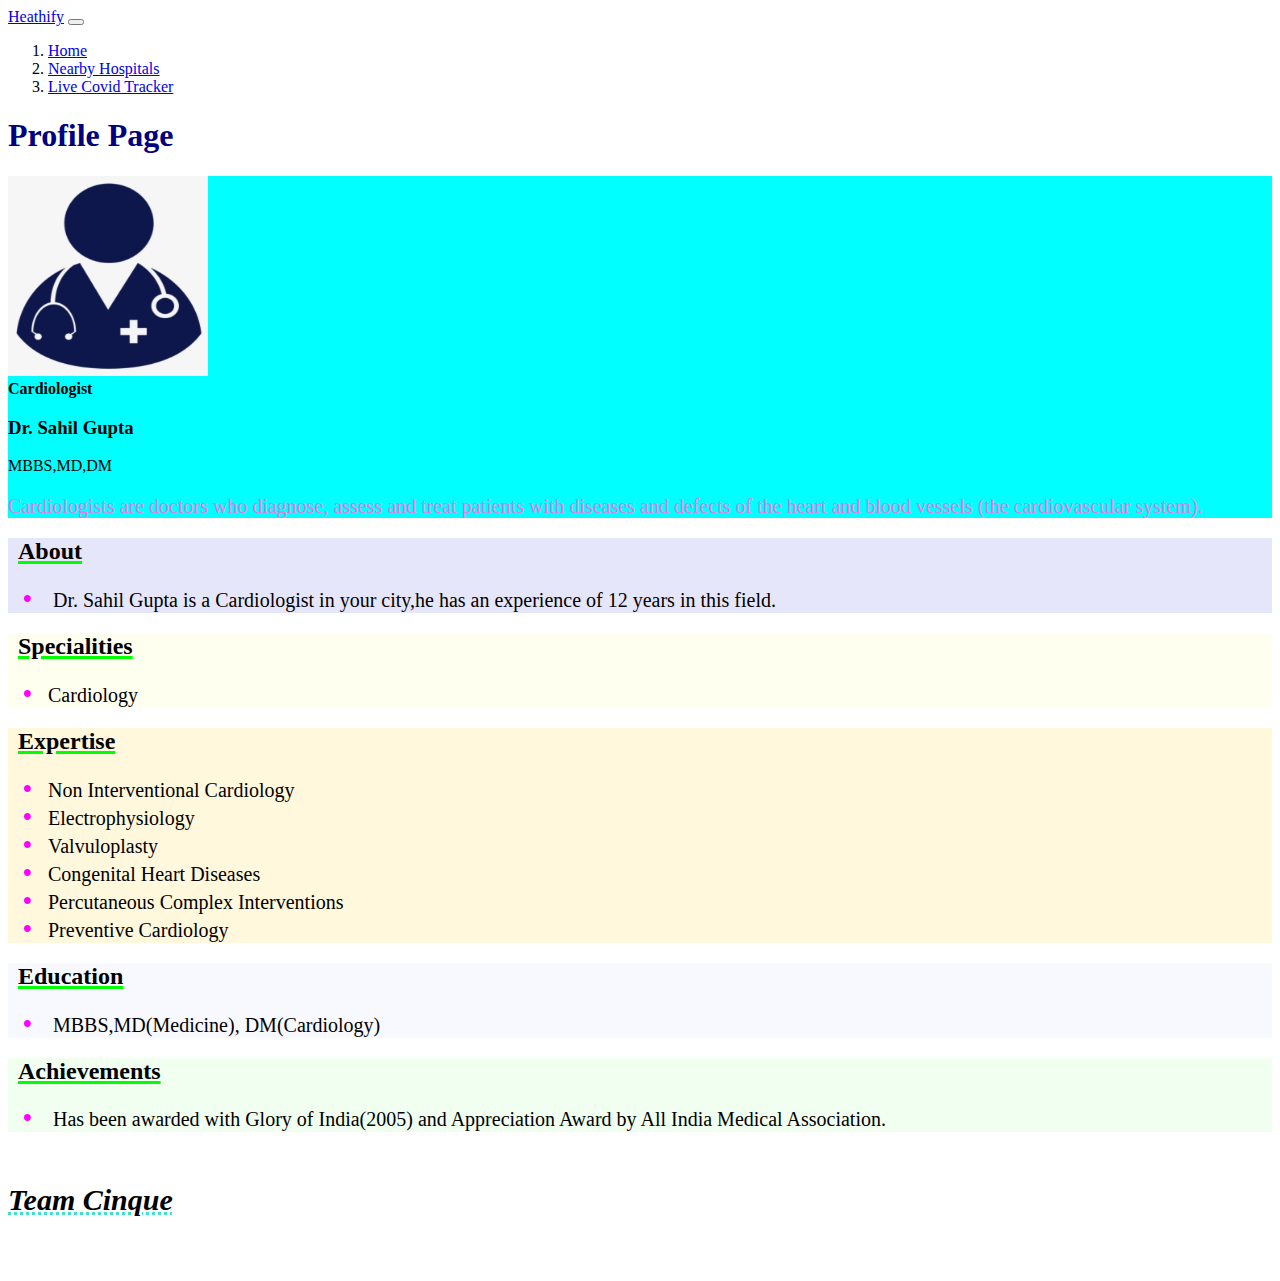
<file: Doctors/profile1.html>
<!DOCTYPE html>
<html lang="en">
  <head>
    <!-- Required meta tags -->
    <meta charset="utf-8" />
    <meta name="viewport" content="width=device-width, initial-scale=1" />

    <!-- Bootstrap CSS -->
    <link
      href="https://cdn.jsdelivr.net/npm/bootstrap@5.0.0-beta2/dist/css/bootstrap.min.css"
      rel="stylesheet"
      integrity="sha384-BmbxuPwQa2lc/FVzBcNJ7UAyJxM6wuqIj61tLrc4wSX0szH/Ev+nYRRuWlolflfl"
      crossorigin="anonymous"
    />

    <title>Profile</title>
    <style>
      .doctorImage {
        width: 200px;
        height: 200px;
        /* border-radius: 50%; */
      }
      h2 {
        text-decoration: 3px underline lime;
        padding-left: 10px;
      }
      ul {
        list-style: none;
      }

      ul li::before {
        content: "\2022";
        color: magenta;
        font-weight: bold;
        display: inline-block;
        width: 1em;
        margin-left: -1em;
        font-size: 25px;
      }
      
    </style>
  </head>
  <body>
       <nav class="navbar navbar-expand-lg navbar-dark bg-dark">
      <div class="container-fluid">
        <a class="navbar-brand" href="#"> Heathify</a>
        <button
          class="navbar-toggler"
          type="button"
          data-bs-toggle="collapse"
          data-bs-target="#navbarSupportedContent"
          aria-controls="navbarSupportedContent"
          aria-expanded="false"
          aria-label="Toggle navigation"
        >
          <span class="navbar-toggler-icon"></span>
        </button>
        <div class="collapse navbar-collapse" id="navbarSupportedContent">
          <ol class="navbar-nav me-auto mb-2 mb-lg-0" >
            <li class="nav-item" >
              <a
                class="nav-link active"
                aria-current="page"
                href="/Healthify/index.html"
                >Home</a
              >
            </li>
            
           

            <li class="nav-item">
              <a class="nav-link active" href="/Healthify/location.html"
                >Nearby Hospitals</a
              >
            </li>

            <li class="nav-item">
              <a class="nav-link active" href="/Healthify/Covid19/indexCovid.html"
                >Live Covid Tracker</a
              >
            </li>
          </ol>
          <!-- <form class="d-flex">
            <input
              class="form-control me-2"
              type="search"
              placeholder="Search"
              aria-label="Search"
            />
            <button class="btn btn-outline-success" type="submit">
              Search
            </button>
          </form> -->
        </div>
      </div>
    </nav>
    <h1 class="text-center my-1" style="color: Navy">Profile Page</h1>
    <div class="container my-3 ">
      <div class="col-md-15 mx-4">
        <div
          class="row g-0 border rounded overflow-hidden flex-md-row mb-4 shadow-sm h-md-250 position-relative"
          style="width: 100%; height: 100%; background-color: cyan"
        >
          <div class="col-auto d-none d-lg-block my-2 mx-2">
            <img
              src="images/doctor-logo.jpg"
              class="doctorImage"
              alt="Slow Internet"
            />
          </div>
          <div class="col p-3 d-flex flex-column position-static">
            <strong class="d-inline-block mb-2 text-primary"
              >Cardiologist</strong
            >
            <h3 class="mb-0">Dr. Sahil Gupta</h3>
            <div class="mb-1 text-muted">MBBS,MD,DM</div>
            <p
              class="card-text mb-auto"
              style="color: rgb(245, 116, 228); font-size: 20px"
            >
              Cardiologists are doctors who diagnose, assess and treat patients
              with diseases and defects of the heart and blood vessels (the
              cardiovascular system).
            </p>
          </div>
        </div>
        <section style="background-color: Lavender;">
          <h2>About</h2>
          <ul>
            <li style="font-size: 20px">
              Dr. Sahil Gupta is a Cardiologist in your city,he has an
              experience of 12 years in this field.
            </li>
          </ul>
        </section>
        <section style="background-color: Ivory">
          <h2>Specialities</h2>
          <ul>
            <li style="font-size: 20px">Cardiology</li>
          </ul>
        </section>
        <section style="background-color: Cornsilk">
          <h2>Expertise</h2>
          <ul>
            <li style="font-size: 20px">Non Interventional Cardiology</li>
            <li style="font-size: 20px">Electrophysiology</li>
            <li style="font-size: 20px">Valvuloplasty</li>
            <li style="font-size: 20px">Congenital Heart Diseases</li>
            <li style="font-size: 20px">Percutaneous Complex Interventions</li>
            <li style="font-size: 20px">Preventive Cardiology</li>
          </ul>
        </section>
        <section style="background-color: ghostwhite">
          <h2>Education</h2>
          <ul>
            <li style="font-size: 20px">
              MBBS,MD(Medicine),
              DM(Cardiology)
            </li>
          </ul>
        </section>
        <section style="background-color: honeydew">
          <h2>Achievements</h2>
          <ul>
            <li style="font-size: 20px">
              Has been awarded with Glory of India(2005) and Appreciation Award
              by All India Medical Association.
            </li>
          </ul>
        </section>
      </div>

    </div>
    

    <footer
      class="bg-dark text-white pt-6 pb-5 footer my-4"
      style="height: 90px"
    >
      <div class="container text-center text-md-left">
        <div class="row text-center text-md-left">
          <div class="col-md-3 col-lg-3 col-xl-3 mx-auto mt-3">
            <h5
              class="text mb-4 font-weight-bold text-info"
              style="
                font-size: 30px;
                text-decoration: 3px underline dotted turquoise;
              "
            >
              <i>Team Cinque</i>
            </h5>
          </div>
        </div>
      </div>
    </footer>

    <!-- Optional JavaScript; choose one of the two! -->

    <!-- Option 1: Bootstrap Bundle with Popper -->
    <script
      src="https://cdn.jsdelivr.net/npm/bootstrap@5.0.0-beta2/dist/js/bootstrap.bundle.min.js"
      integrity="sha384-b5kHyXgcpbZJO/tY9Ul7kGkf1S0CWuKcCD38l8YkeH8z8QjE0GmW1gYU5S9FOnJ0"
      crossorigin="anonymous"
    ></script>

    <!-- Option 2: Separate Popper and Bootstrap JS -->
    <!--
    <script src="https://cdn.jsdelivr.net/npm/@popperjs/core@2.6.0/dist/umd/popper.min.js" integrity="sha384-KsvD1yqQ1/1+IA7gi3P0tyJcT3vR+NdBTt13hSJ2lnve8agRGXTTyNaBYmCR/Nwi" crossorigin="anonymous"></script>
    <script src="https://cdn.jsdelivr.net/npm/bootstrap@5.0.0-beta2/dist/js/bootstrap.min.js" integrity="sha384-nsg8ua9HAw1y0W1btsyWgBklPnCUAFLuTMS2G72MMONqmOymq585AcH49TLBQObG" crossorigin="anonymous"></script>
    -->
  </body>
</html>
</file>
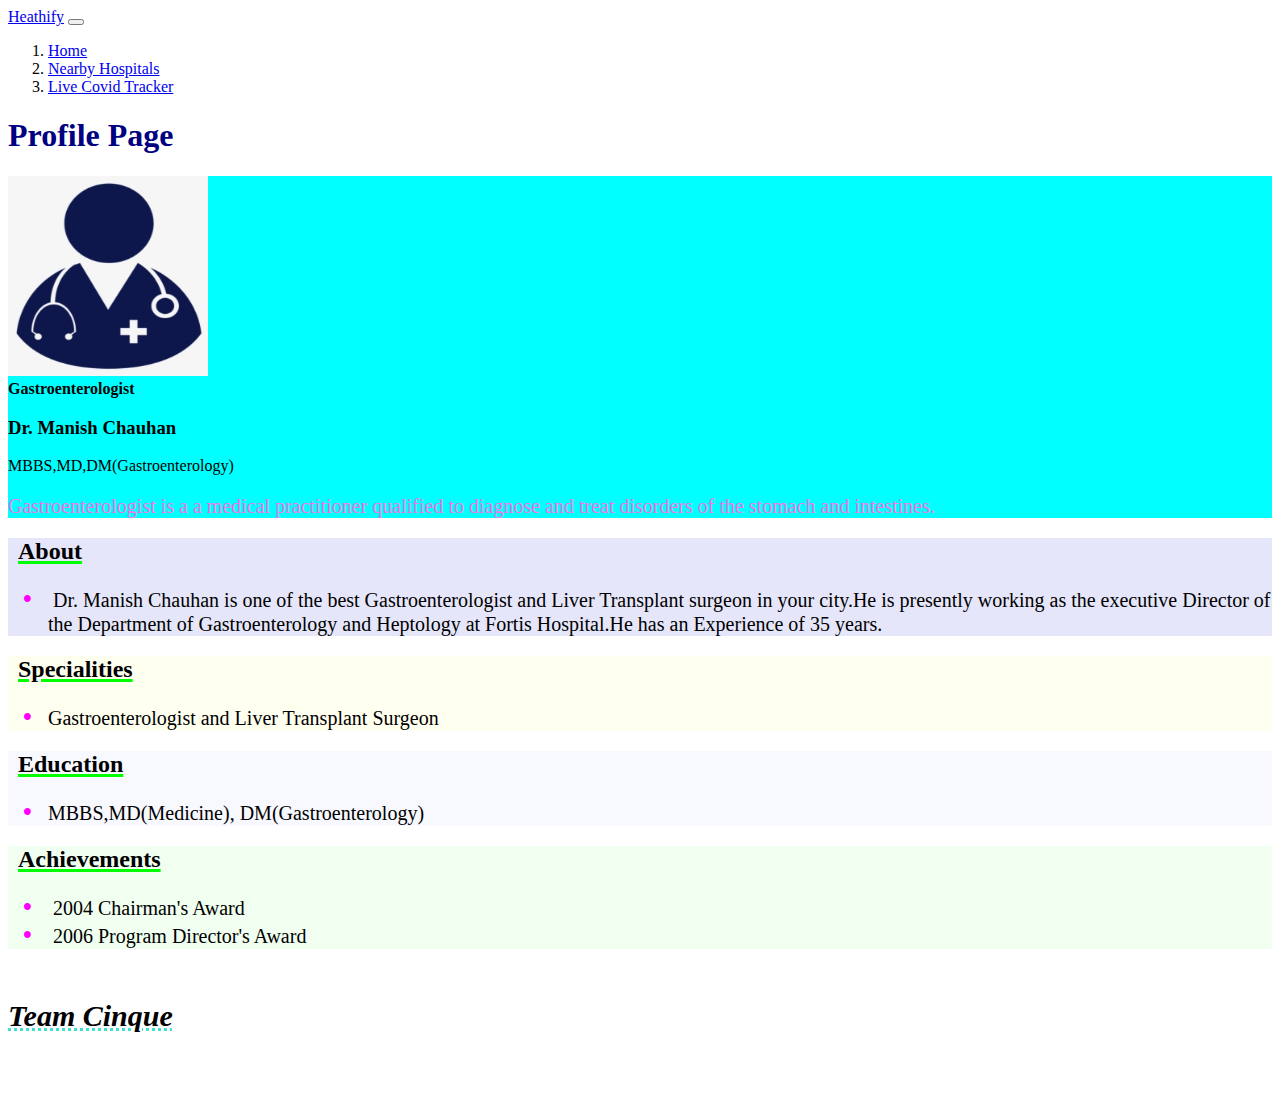
<file: Doctors/profile2.html>
<!DOCTYPE html>
<html lang="en">
  <head>
    <!-- Required meta tags -->
    <meta charset="utf-8" />
    <meta name="viewport" content="width=device-width, initial-scale=1" />

    <!-- Bootstrap CSS -->
    <link
      href="https://cdn.jsdelivr.net/npm/bootstrap@5.0.0-beta2/dist/css/bootstrap.min.css"
      rel="stylesheet"
      integrity="sha384-BmbxuPwQa2lc/FVzBcNJ7UAyJxM6wuqIj61tLrc4wSX0szH/Ev+nYRRuWlolflfl"
      crossorigin="anonymous"
    />

    <title>Profile</title>
    <style>
      .doctorImage {
        width: 200px;
        height: 200px;
        /* border-radius: 50%; */
      }
      h2 {
        text-decoration: 3px underline lime;
        padding-left: 10px;
      }
      ul {
        list-style: none;
      }

      ul li::before {
        content: "\2022";
        color: magenta;
        font-weight: bold;
        display: inline-block;
        width: 1em;
        margin-left: -1em;
        font-size: 25px;
      }
      
      
    </style>
  </head>
  <body>
      <nav class="navbar navbar-expand-lg navbar-dark bg-dark">
      <div class="container-fluid">
        <a class="navbar-brand" href="#"> Heathify</a>
        <button
          class="navbar-toggler"
          type="button"
          data-bs-toggle="collapse"
          data-bs-target="#navbarSupportedContent"
          aria-controls="navbarSupportedContent"
          aria-expanded="false"
          aria-label="Toggle navigation"
        >
          <span class="navbar-toggler-icon"></span>
        </button>
        <div class="collapse navbar-collapse" id="navbarSupportedContent">
          <ol class="navbar-nav me-auto mb-2 mb-lg-0" >
            <li class="nav-item" >
              <a
                class="nav-link active"
                aria-current="page"
                href="/Healthify/index.html"
                >Home</a
              >
            </li>
            
           

            <li class="nav-item">
              <a class="nav-link active" href="/Healthify/location.html"
                >Nearby Hospitals</a
              >
            </li>

            <li class="nav-item">
              <a class="nav-link active" href="/Healthify/Covid19/indexCovid.html"
                >Live Covid Tracker</a
              >
            </li>
          </ol>
          <!-- <form class="d-flex">
            <input
              class="form-control me-2"
              type="search"
              placeholder="Search"
              aria-label="Search"
            />
            <button class="btn btn-outline-success" type="submit">
              Search
            </button>
          </form> -->
        </div>
      </div>
    </nav>
    <h1 class="text-center my-1" style="color: Navy">Profile Page</h1>
    <div class="container my-3">
      <div class="col-md-15 mx-4">
        <div
          class="row g-0 border rounded overflow-hidden flex-md-row mb-4 shadow-sm h-md-250 position-relative"
          style="width: 100%; height: 100%; background-color: cyan"
        >
          <div class="col-auto d-none d-lg-block my-2 mx-2">
            <img
              src="images/doctor-logo.jpg"
              class="doctorImage"
              alt="Slow Internet"
            />
          </div>
          <div class="col p-3 d-flex flex-column position-static">
            <strong class="d-inline-block mb-2 text-primary"
              >Gastroenterologist</strong
            >
            <h3 class="mb-0">Dr. Manish Chauhan</h3>
            <div class="mb-1 text-muted">MBBS,MD,DM(Gastroenterology)</div>
            <p
              class="card-text mb-auto"
              style="color: rgb(245, 116, 228); font-size: 20px"
            >
            Gastroenterologist is a a medical practitioner qualified to diagnose and treat disorders of the stomach and intestines.
             
            </p>
          </div>
        </div>
        <section style="background-color: Lavender;">
          <h2>About</h2>
          <ul>
            <li style="font-size: 20px">
              Dr. Manish Chauhan is one of the best Gastroenterologist and Liver Transplant surgeon in your city.He is presently working as the executive Director of the Department of Gastroenterology and Heptology at Fortis Hospital.He has an Experience of 35 years.
            </li>
          </ul>
        </section>
        <section style="background-color: ivory;">
          <h2>Specialities</h2>
          <ul >
            <li style="font-size: 20px">Gastroenterologist and Liver Transplant Surgeon</li>
          </ul>
        </section>
        <section style="background-color: ghostwhite;">
          <h2>Education</h2>
          <ul>
            <li style="font-size: 20px">MBBS,MD(Medicine),
              DM(Gastroenterology)</li>
          </ul>
        </section>
        <section style="background-color: honeydew;">
          <h2>Achievements</h2>
          <ul>
            <li style="font-size: 20px">
                2004 Chairman's Award
            </li>
            <li style="font-size: 20px">
                2006 Program Director's Award
            </li>
          </ul>
        </section>

      </div>
    </div>
    

    <footer class="bg-dark text-white pt-6 pb-5 footer my-4" style="height: 90px;" >
      <div class="container text-center text-md-left">
        <div class="row text-center text-md-left">
          <div class="col-md-3 col-lg-3 col-xl-3 mx-auto mt-3">
            <h5 class="text mb-4 font-weight-bold text-info" style="font-size: 30px;text-decoration:3px underline dotted turquoise;">
              <i>Team Cinque</i>
            </h5>
          </div>
        </div>
      </div>
    </footer>

    <!-- Optional JavaScript; choose one of the two! -->

    <!-- Option 1: Bootstrap Bundle with Popper -->
    <script
      src="https://cdn.jsdelivr.net/npm/bootstrap@5.0.0-beta2/dist/js/bootstrap.bundle.min.js"
      integrity="sha384-b5kHyXgcpbZJO/tY9Ul7kGkf1S0CWuKcCD38l8YkeH8z8QjE0GmW1gYU5S9FOnJ0"
      crossorigin="anonymous"
    ></script>

    <!-- Option 2: Separate Popper and Bootstrap JS -->
    <!--
    <script src="https://cdn.jsdelivr.net/npm/@popperjs/core@2.6.0/dist/umd/popper.min.js" integrity="sha384-KsvD1yqQ1/1+IA7gi3P0tyJcT3vR+NdBTt13hSJ2lnve8agRGXTTyNaBYmCR/Nwi" crossorigin="anonymous"></script>
    <script src="https://cdn.jsdelivr.net/npm/bootstrap@5.0.0-beta2/dist/js/bootstrap.min.js" integrity="sha384-nsg8ua9HAw1y0W1btsyWgBklPnCUAFLuTMS2G72MMONqmOymq585AcH49TLBQObG" crossorigin="anonymous"></script>
    -->
  </body>
</html>
</file>
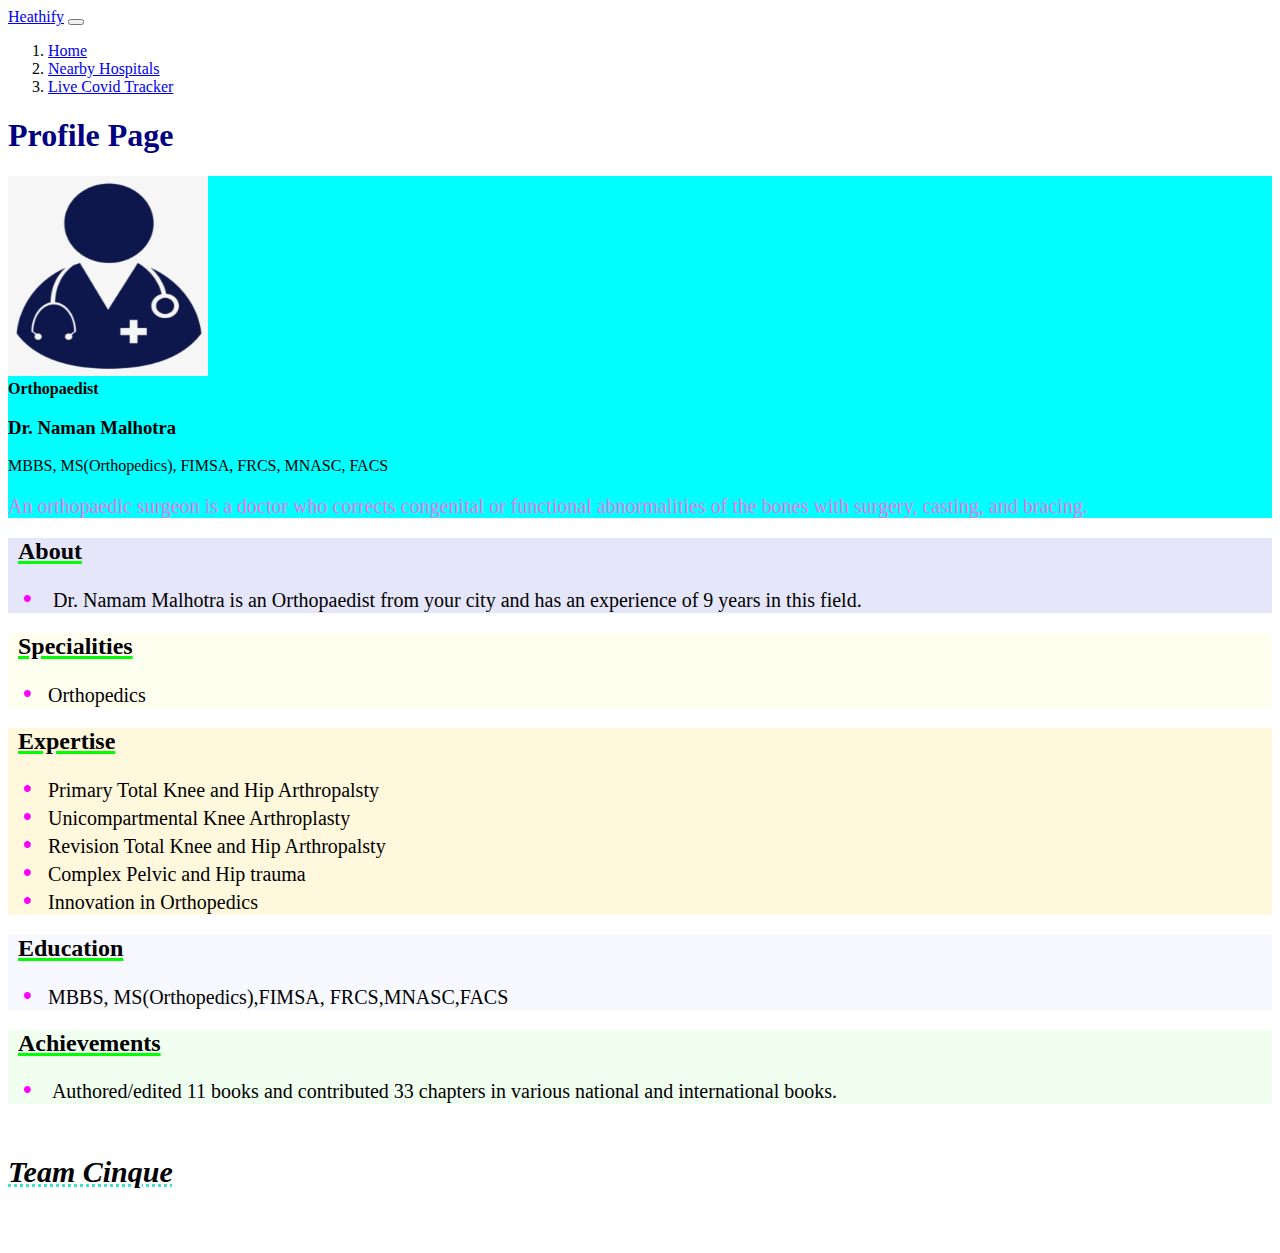
<file: Doctors/profile3.html>
<!DOCTYPE html>
<html lang="en">
  <head>
    <!-- Required meta tags -->
    <meta charset="utf-8" />
    <meta name="viewport" content="width=device-width, initial-scale=1" />

    <!-- Bootstrap CSS -->
    <link
      href="https://cdn.jsdelivr.net/npm/bootstrap@5.0.0-beta2/dist/css/bootstrap.min.css"
      rel="stylesheet"
      integrity="sha384-BmbxuPwQa2lc/FVzBcNJ7UAyJxM6wuqIj61tLrc4wSX0szH/Ev+nYRRuWlolflfl"
      crossorigin="anonymous"
    />

    <title>Profile</title>
    <style>
      .doctorImage {
        width: 200px;
        height: 200px;
        /* border-radius: 50%; */
      }
      h2 {
        text-decoration: 3px underline lime;
        padding-left: 10px;

      }
      ul {
        list-style: none;
      }

      ul li::before {
        content: "\2022";
        color: magenta;
        font-weight: bold;
        display: inline-block;
        width: 1em;
        margin-left: -1em;
        font-size: 25px;
      }
      
      
    </style>
  </head>
  <body>
    <nav class="navbar navbar-expand-lg navbar-dark bg-dark">
      <div class="container-fluid">
        <a class="navbar-brand" href="#"> Heathify</a>
        <button
          class="navbar-toggler"
          type="button"
          data-bs-toggle="collapse"
          data-bs-target="#navbarSupportedContent"
          aria-controls="navbarSupportedContent"
          aria-expanded="false"
          aria-label="Toggle navigation"
        >
          <span class="navbar-toggler-icon"></span>
        </button>
        <div class="collapse navbar-collapse" id="navbarSupportedContent">
          <ol class="navbar-nav me-auto mb-2 mb-lg-0" >
            <li class="nav-item" >
              <a
                class="nav-link active"
                aria-current="page"
                href="/Healthify/index.html"
                >Home</a
              >
            </li>
            
           

            <li class="nav-item">
              <a class="nav-link active" href="/Healthify/location.html"
                >Nearby Hospitals</a
              >
            </li>

            <li class="nav-item">
              <a class="nav-link active" href="/Healthify/Covid19/indexCovid.html"
                >Live Covid Tracker</a
              >
            </li>
          </ol>
          <!-- <form class="d-flex">
            <input
              class="form-control me-2"
              type="search"
              placeholder="Search"
              aria-label="Search"
            />
            <button class="btn btn-outline-success" type="submit">
              Search
            </button>
          </form> -->
        </div>
      </div>
    </nav>
    <h1 class="text-center my-1" style="color: Navy">Profile Page</h1>
    <div class="container my-3">
      <div class="col-md-15 mx-4">
        <div
          class="row g-0 border rounded overflow-hidden flex-md-row mb-4 shadow-sm h-md-250 position-relative"
          style="width: 100%; height: 100%; background-color: cyan"
        >
          <div class="col-auto d-none d-lg-block my-2 mx-2">
            <img
              src="images/doctor-logo.jpg"
              class="doctorImage"
              alt="Slow Internet"
            />
          </div>
          <div class="col p-3 d-flex flex-column position-static">
            <strong class="d-inline-block mb-2 text-primary"
              >Orthopaedist</strong
            >
            <h3 class="mb-0">Dr. Naman Malhotra</h3>
            <div class="mb-1 text-muted">MBBS,
              MS(Orthopedics),
              FIMSA,
              FRCS,
              MNASC,
              FACS</div>
            <p
              class="card-text"
              style="color: rgb(245, 116, 228); font-size: 20px;"
            >
            An orthopaedic surgeon is a doctor who 
            corrects congenital or functional abnormalities of the bones with surgery, casting, and bracing.
             
            </p>
          </div>
        </div>
        <section style="background-color: Lavender;">
          <h2>About</h2>
          <ul>
            <li style="font-size: 20px">
              Dr. Namam Malhotra is an Orthopaedist from your city and has an experience of 9 years in this field.
            </li>
          </ul>
        </section>
        <section style="background-color: ivory">
          <h2>Specialities</h2>
          <ul >
            <li style="font-size: 20px">Orthopedics</li>
          </ul>
        </section>
        <section style="background-color: cornsilk;">
          <h2>Expertise</h2>
          <ul>
            <li style="font-size: 20px">Primary Total Knee and Hip Arthropalsty</li>
            <li style="font-size: 20px">Unicompartmental Knee Arthroplasty</li>
            <li style="font-size: 20px">Revision Total Knee and Hip Arthropalsty</li>
            <li style="font-size: 20px">Complex Pelvic and Hip trauma</li>
            <li style="font-size: 20px">Innovation in Orthopedics</li>
          </ul>
        </section>
        <section style="background-color: ghostwhite;">
          <h2>Education</h2>
          <ul>
            <li style="font-size: 20px">MBBS,
              MS(Orthopedics),FIMSA,
              FRCS,MNASC,FACS</li>
          </ul>
        </section>
        <section style="background-color: honeydew;">
          <h2>Achievements</h2>
          <ul>
            <li style="font-size: 20px">
              Authored/edited 11 books and contributed 33 chapters in various national and international books.
            </li>
          </ul>
        </section>
      </div>
    </div>
   
    <footer class="bg-dark text-white pt-6 pb-5 footer my-4" style="height: 90px;" >
      <div class="container text-center text-md-left">
        <div class="row text-center text-md-left">
          <div class="col-md-3 col-lg-3 col-xl-3 mx-auto mt-3">
            <h5 class="text mb-4 font-weight-bold text-info" style="font-size: 30px;text-decoration:3px underline dotted turquoise;">
              <i>Team Cinque</i>
            </h5>
          </div>
        </div>
      </div>
    </footer>

    <!-- Optional JavaScript; choose one of the two! -->

    <!-- Option 1: Bootstrap Bundle with Popper -->
    <script
      src="https://cdn.jsdelivr.net/npm/bootstrap@5.0.0-beta2/dist/js/bootstrap.bundle.min.js"
      integrity="sha384-b5kHyXgcpbZJO/tY9Ul7kGkf1S0CWuKcCD38l8YkeH8z8QjE0GmW1gYU5S9FOnJ0"
      crossorigin="anonymous"
    ></script>

    <!-- Option 2: Separate Popper and Bootstrap JS -->
    <!--
    <script src="https://cdn.jsdelivr.net/npm/@popperjs/core@2.6.0/dist/umd/popper.min.js" integrity="sha384-KsvD1yqQ1/1+IA7gi3P0tyJcT3vR+NdBTt13hSJ2lnve8agRGXTTyNaBYmCR/Nwi" crossorigin="anonymous"></script>
    <script src="https://cdn.jsdelivr.net/npm/bootstrap@5.0.0-beta2/dist/js/bootstrap.min.js" integrity="sha384-nsg8ua9HAw1y0W1btsyWgBklPnCUAFLuTMS2G72MMONqmOymq585AcH49TLBQObG" crossorigin="anonymous"></script>
    -->
  </body>
</html>
</file>
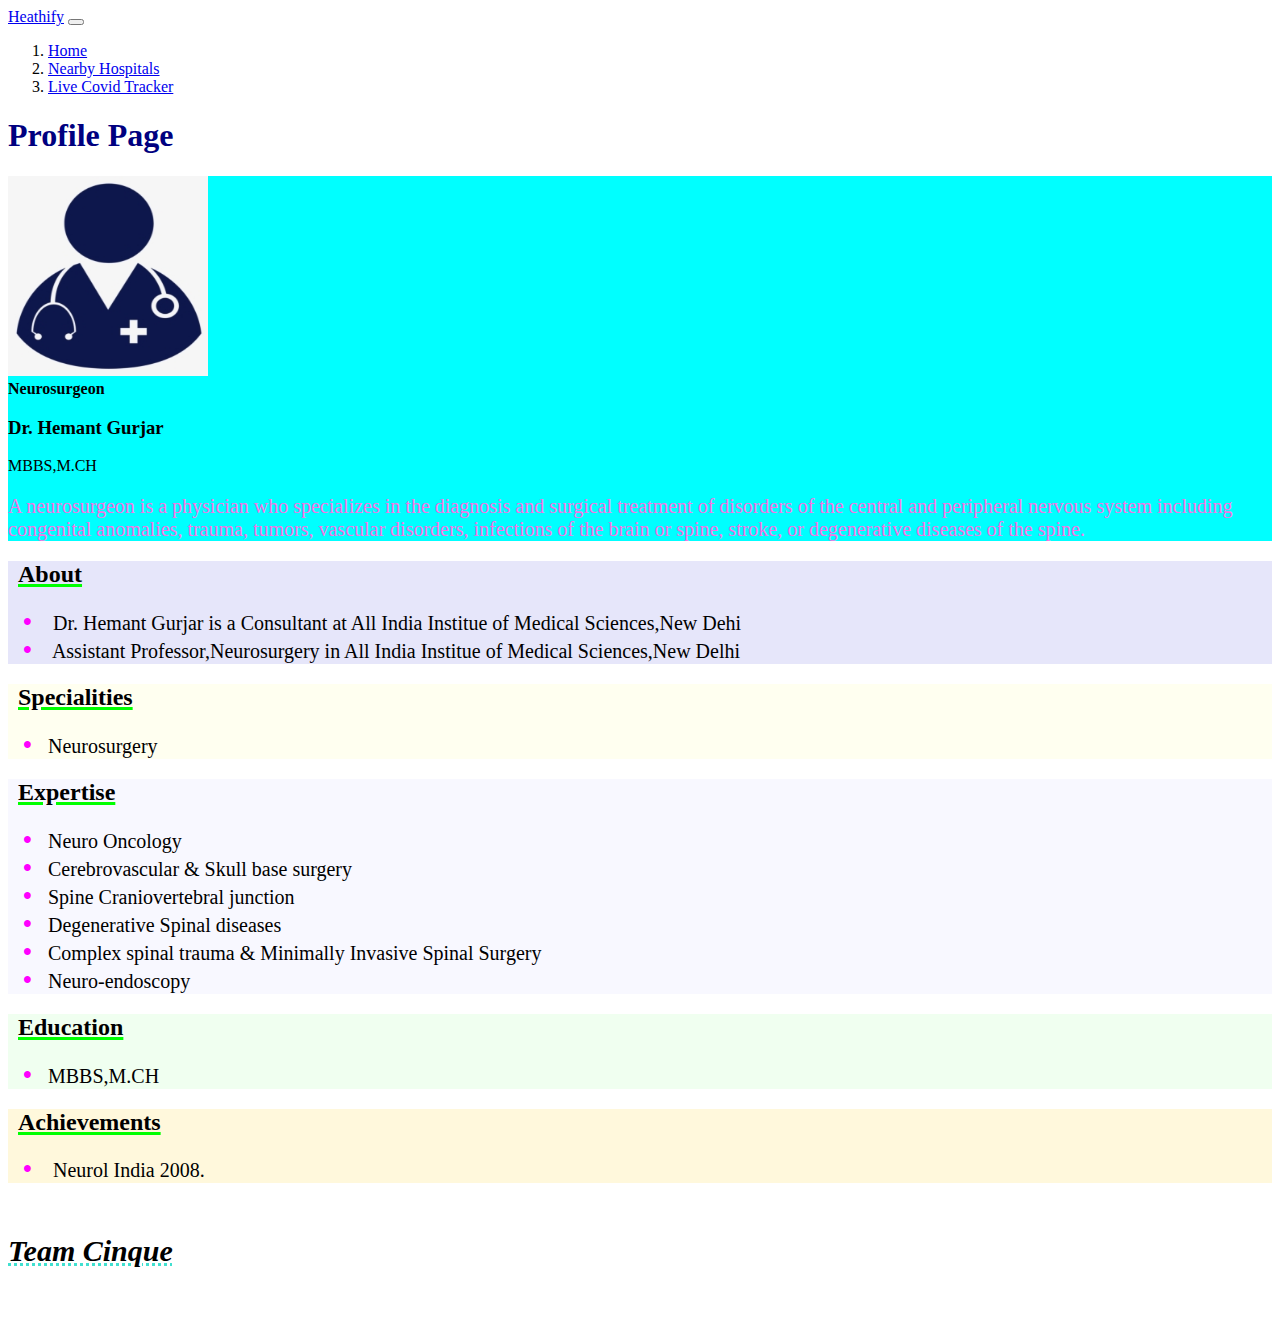
<file: Doctors/profile4.html>
<!DOCTYPE html>
<html lang="en">
  <head>
    <!-- Required meta tags -->
    <meta charset="utf-8" />
    <meta name="viewport" content="width=device-width, initial-scale=1" />

    <!-- Bootstrap CSS -->
    <link
      href="https://cdn.jsdelivr.net/npm/bootstrap@5.0.0-beta2/dist/css/bootstrap.min.css"
      rel="stylesheet"
      integrity="sha384-BmbxuPwQa2lc/FVzBcNJ7UAyJxM6wuqIj61tLrc4wSX0szH/Ev+nYRRuWlolflfl"
      crossorigin="anonymous"
    />

    <title>Profile</title>
    <style>
      .doctorImage {
        width: 200px;
        height: 200px;
        /* border-radius: 50%; */
      }
      h2 {
        text-decoration: 3px underline lime;
        padding-left: 10px;
      }
      ul {
        list-style: none;
      }

      ul li::before {
        content: "\2022";
        color: magenta;
        font-weight: bold;
        display: inline-block;
        width: 1em;
        margin-left: -1em;
        font-size: 25px;
      }
      
      
    </style>
  </head>
  <body>
    <nav class="navbar navbar-expand-lg navbar-dark bg-dark">
      <div class="container-fluid">
        <a class="navbar-brand" href="#"> Heathify</a>
        <button
          class="navbar-toggler"
          type="button"
          data-bs-toggle="collapse"
          data-bs-target="#navbarSupportedContent"
          aria-controls="navbarSupportedContent"
          aria-expanded="false"
          aria-label="Toggle navigation"
        >
          <span class="navbar-toggler-icon"></span>
        </button>
        <div class="collapse navbar-collapse" id="navbarSupportedContent">
          <ol class="navbar-nav me-auto mb-2 mb-lg-0" >
            <li class="nav-item" >
              <a
                class="nav-link active"
                aria-current="page"
                href="/Healthify/index.html"
                >Home</a
              >
            </li>
            
           

            <li class="nav-item">
              <a class="nav-link active" href="/Healthify/location.html"
                >Nearby Hospitals</a
              >
            </li>

            <li class="nav-item">
              <a class="nav-link active" href="/Healthify/Covid19/indexCovid.html"
                >Live Covid Tracker</a
              >
            </li>
          </ol>
          <!-- <form class="d-flex">
            <input
              class="form-control me-2"
              type="search"
              placeholder="Search"
              aria-label="Search"
            />
            <button class="btn btn-outline-success" type="submit">
              Search
            </button>
          </form> -->
        </div>
      </div>
    </nav>
    <h1 class="text-center my-1" style="color: Navy">Profile Page</h1>
    <div class="container my-3">
      <div class="col-md-15 mx-4">
        <div
          class="row g-0 border rounded overflow-hidden flex-md-row mb-4 shadow-sm h-md-250 position-relative"
          style="width: 100%; height: 100%; background-color: cyan"
        >
          <div class="col-auto d-none d-lg-block my-2 mx-2">
            <img
              src="images/doctor-logo.jpg"
              class="doctorImage"
              alt="Slow Internet"
            />
          </div>
          <div class="col p-3 d-flex flex-column position-static">
            <strong class="d-inline-block mb-2 text-primary"
              >Neurosurgeon</strong
            >
            <h3 class="mb-0">Dr. Hemant Gurjar</h3>
            <div class="mb-1 text-muted">MBBS,M.CH</div>
            <p
              class="card-text mb-auto"
              style="color: rgb(245, 116, 228); font-size: 20px"
            >
            A neurosurgeon is a physician who specializes in the diagnosis and surgical treatment of disorders of the central and peripheral nervous system including congenital anomalies, trauma, tumors, vascular disorders, infections of the brain or spine, stroke, or degenerative diseases of the spine.

            </p>
          </div>
        </div>
        <section style="background-color: lavender">
          <h2>About</h2>
          <ul>
            <li style="font-size: 20px">
             Dr. Hemant Gurjar is a Consultant at All India Institue of Medical Sciences,New Dehi
            </li>
            <li style="font-size: 20px">
              Assistant Professor,Neurosurgery in All India Institue of Medical Sciences,New Delhi
             </li>
          </ul>
        </section>
        <section style="background-color: ivory">
          <h2>Specialities</h2>
          <ul >
            <li style="font-size: 20px">Neurosurgery</li>
          </ul>
        </section>
        <section style="background-color: ghostwhite">
          <h2>Expertise</h2>
          <ul>
            <li style="font-size: 20px">Neuro Oncology</li>
            <li style="font-size: 20px">Cerebrovascular & Skull base surgery</li>
            <li style="font-size: 20px">Spine Craniovertebral junction</li>
            <li style="font-size: 20px">Degenerative Spinal diseases</li>
            <li style="font-size: 20px">Complex spinal trauma & Minimally Invasive Spinal Surgery</li>
            <li style="font-size: 20px">Neuro-endoscopy</li>
          </ul>
        </section>
        <section style="background-color: honeydew">
          <h2>Education</h2>
          <ul>
            <li style="font-size: 20px">MBBS,M.CH</li>
          </ul>
        </section>
        <section style="background-color: cornsilk">
          <h2>Achievements</h2>
          <ul>
            <li style="font-size: 20px">
              Neurol India 2008.
            </li>
          </ul>
        </section>
        
      </div>
    </div>
   
    <footer class="bg-dark text-white pt-6 pb-5 footer my-4" style="height: 90px;" >
      <div class="container text-center text-md-left">
        <div class="row text-center text-md-left">
          <div class="col-md-3 col-lg-3 col-xl-3 mx-auto mt-3">
            <h5 class="text mb-4 font-weight-bold text-info" style="font-size: 30px;text-decoration:3px underline dotted turquoise;">
              <i>Team Cinque</i>
            </h5>
          </div>
        </div>
      </div>
    </footer>

    <!-- Optional JavaScript; choose one of the two! -->

    <!-- Option 1: Bootstrap Bundle with Popper -->
    <script
      src="https://cdn.jsdelivr.net/npm/bootstrap@5.0.0-beta2/dist/js/bootstrap.bundle.min.js"
      integrity="sha384-b5kHyXgcpbZJO/tY9Ul7kGkf1S0CWuKcCD38l8YkeH8z8QjE0GmW1gYU5S9FOnJ0"
      crossorigin="anonymous"
    ></script>

    <!-- Option 2: Separate Popper and Bootstrap JS -->
    <!--
    <script src="https://cdn.jsdelivr.net/npm/@popperjs/core@2.6.0/dist/umd/popper.min.js" integrity="sha384-KsvD1yqQ1/1+IA7gi3P0tyJcT3vR+NdBTt13hSJ2lnve8agRGXTTyNaBYmCR/Nwi" crossorigin="anonymous"></script>
    <script src="https://cdn.jsdelivr.net/npm/bootstrap@5.0.0-beta2/dist/js/bootstrap.min.js" integrity="sha384-nsg8ua9HAw1y0W1btsyWgBklPnCUAFLuTMS2G72MMONqmOymq585AcH49TLBQObG" crossorigin="anonymous"></script>
    -->
  </body>
</html>
</file>
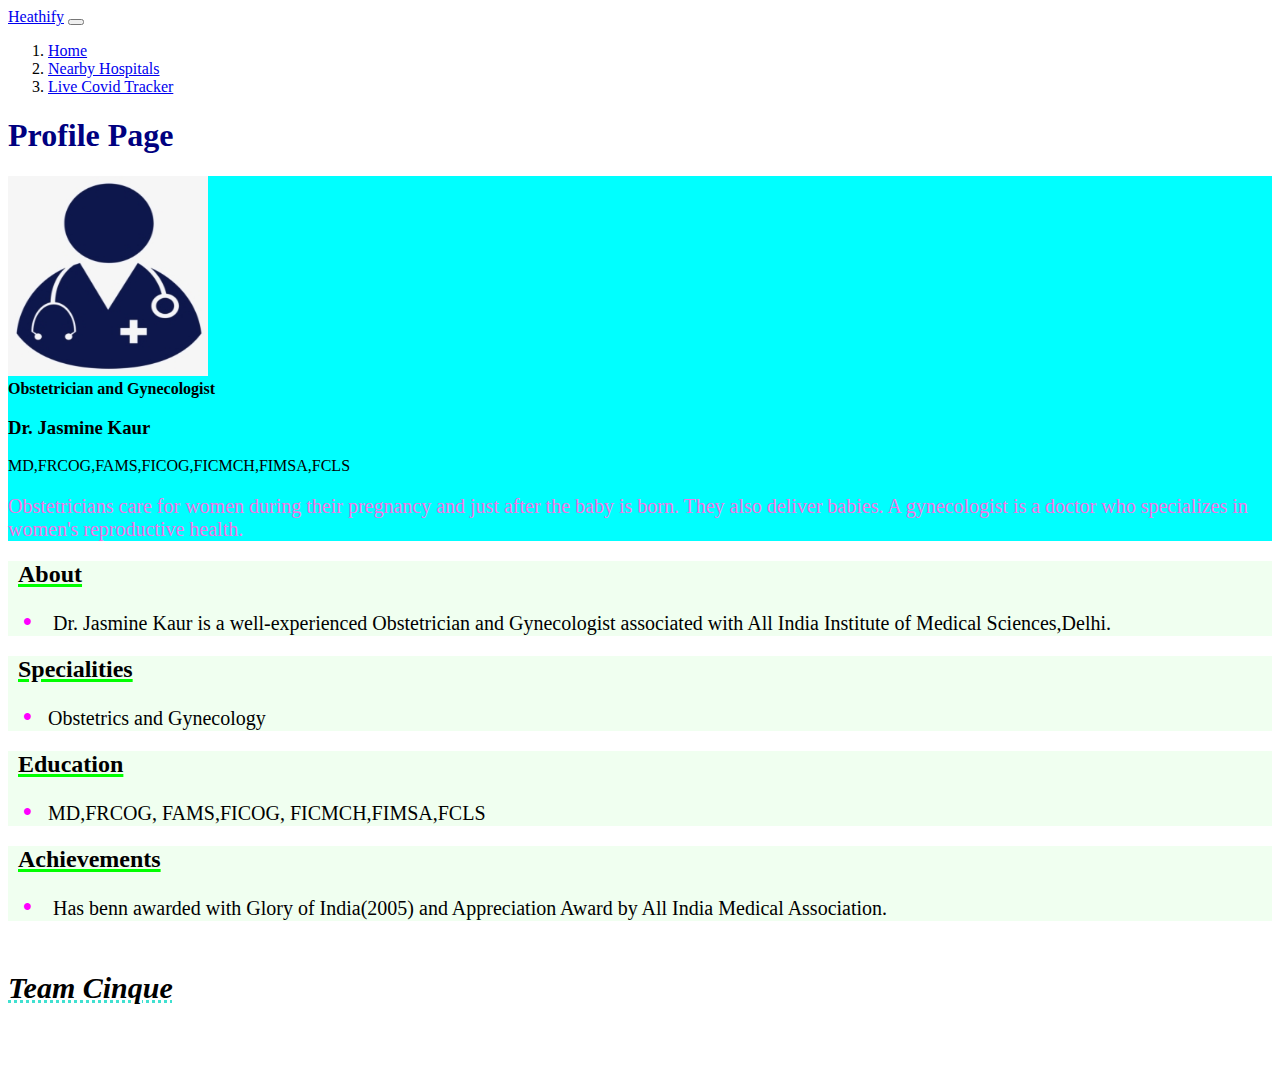
<file: Doctors/profile5.html>
<!DOCTYPE html>
<html lang="en">
  <head>
    <!-- Required meta tags -->
    <meta charset="utf-8" />
    <meta name="viewport" content="width=device-width, initial-scale=1" />

    <!-- Bootstrap CSS -->
    <link
      href="https://cdn.jsdelivr.net/npm/bootstrap@5.0.0-beta2/dist/css/bootstrap.min.css"
      rel="stylesheet"
      integrity="sha384-BmbxuPwQa2lc/FVzBcNJ7UAyJxM6wuqIj61tLrc4wSX0szH/Ev+nYRRuWlolflfl"
      crossorigin="anonymous"
    />

    <title>Profile</title>
    <style>
      .doctorImage {
        width: 200px;
        height: 200px;
        /* border-radius: 50%; */
      }
      h2 {
        text-decoration: 3px underline lime;
        padding-left: 10px;
      }
      ul {
        list-style: none;
      }

      ul li::before {
        content: "\2022";
        color: magenta;
        font-weight: bold;
        display: inline-block;
        width: 1em;
        margin-left: -1em;
        font-size: 25px;
      }
      
      
    </style>
  </head>
  <body>
    <nav class="navbar navbar-expand-lg navbar-dark bg-dark">
      <div class="container-fluid">
        <a class="navbar-brand" href="#"> Heathify</a>
        <button
          class="navbar-toggler"
          type="button"
          data-bs-toggle="collapse"
          data-bs-target="#navbarSupportedContent"
          aria-controls="navbarSupportedContent"
          aria-expanded="false"
          aria-label="Toggle navigation"
        >
          <span class="navbar-toggler-icon"></span>
        </button>
        <div class="collapse navbar-collapse" id="navbarSupportedContent">
          <ol class="navbar-nav me-auto mb-2 mb-lg-0" >
            <li class="nav-item" >
              <a
                class="nav-link active"
                aria-current="page"
                href="/Healthify/index.html"
                >Home</a
              >
            </li>
            
           

            <li class="nav-item">
              <a class="nav-link active" href="/Healthify/location.html"
                >Nearby Hospitals</a
              >
            </li>

            <li class="nav-item">
              <a class="nav-link active" href="/Healthify/Covid19/indexCovid.html"
                >Live Covid Tracker</a
              >
            </li>
          </ol>
          <!-- <form class="d-flex">
            <input
              class="form-control me-2"
              type="search"
              placeholder="Search"
              aria-label="Search"
            />
            <button class="btn btn-outline-success" type="submit">
              Search
            </button>
          </form> -->
        </div>
      </div>
    </nav>
    <h1 class="text-center my-1" style="color: Navy">Profile Page</h1>
    <div class="container my-3">
      <div class="col-md-15 mx-4">
        <div
          class="row g-0 border rounded overflow-hidden flex-md-row mb-4 shadow-sm h-md-250 position-relative"
          style="width: 100%; height: 100%; background-color: cyan"
        >
          <div class="col-auto d-none d-lg-block my-2 mx-2">
            <img
              src="images/doctor-logo.jpg"
              class="doctorImage"
              alt="Slow Internet"
            />
          </div>
          <div class="col p-3 d-flex flex-column position-static">
            <strong class="d-inline-block mb-2 text-primary"
              >Obstetrician and Gynecologist</strong
            >
            <h3 class="mb-0">Dr. Jasmine Kaur</h3>
            <div class="mb-1 text-muted">MD,FRCOG,FAMS,FICOG,FICMCH,FIMSA,FCLS</div>
            <p
              class="card-text mb-auto"
              style="color: rgb(245, 116, 228); font-size: 20px"
            >
            Obstetricians care for women during their pregnancy and just after the baby is born. They also deliver babies.
            A gynecologist is a doctor who specializes in women's reproductive health.
            </p>
          </div>
        </div>
        <section style="background-color: honeydew">
          <h2>About</h2>
          <ul>
            <li style="font-size: 20px">
             Dr. Jasmine Kaur is a well-experienced Obstetrician and Gynecologist associated with All India Institute of Medical Sciences,Delhi.
            </li>
          </ul>
        </section>
        <section style="background-color: honeydew">
          <h2>Specialities</h2>
          <ul >
            <li style="font-size: 20px">Obstetrics and Gynecology</li>
          </ul>
        </section>
        <section style="background-color: honeydew">
          <h2>Education</h2>
          <ul>
            <li style="font-size: 20px">MD,FRCOG,
              FAMS,FICOG,
              FICMCH,FIMSA,FCLS</li>
          </ul>
        </section>
        <section style="background-color: honeydew">
          <h2>Achievements</h2>
          <ul>
            <li style="font-size: 20px">
              Has benn awarded with Glory of India(2005) and Appreciation Award
              by All India Medical Association.
            </li>
          </ul>
        </section>
      </div>
    </div>
   
    <footer class="bg-dark text-white pt-6 pb-5 footer my-4" style="height: 90px;" >
      <div class="container text-center text-md-left">
        <div class="row text-center text-md-left">
          <div class="col-md-3 col-lg-3 col-xl-3 mx-auto mt-3">
            <h5 class="text mb-4 font-weight-bold text-info" style="font-size: 30px;text-decoration:3px underline dotted turquoise;">
              <i>Team Cinque</i>
            </h5>
          </div>
        </div>
      </div>
    </footer>

    <!-- Optional JavaScript; choose one of the two! -->

    <!-- Option 1: Bootstrap Bundle with Popper -->
    <script
      src="https://cdn.jsdelivr.net/npm/bootstrap@5.0.0-beta2/dist/js/bootstrap.bundle.min.js"
      integrity="sha384-b5kHyXgcpbZJO/tY9Ul7kGkf1S0CWuKcCD38l8YkeH8z8QjE0GmW1gYU5S9FOnJ0"
      crossorigin="anonymous"
    ></script>

    <!-- Option 2: Separate Popper and Bootstrap JS -->
    <!--
    <script src="https://cdn.jsdelivr.net/npm/@popperjs/core@2.6.0/dist/umd/popper.min.js" integrity="sha384-KsvD1yqQ1/1+IA7gi3P0tyJcT3vR+NdBTt13hSJ2lnve8agRGXTTyNaBYmCR/Nwi" crossorigin="anonymous"></script>
    <script src="https://cdn.jsdelivr.net/npm/bootstrap@5.0.0-beta2/dist/js/bootstrap.min.js" integrity="sha384-nsg8ua9HAw1y0W1btsyWgBklPnCUAFLuTMS2G72MMONqmOymq585AcH49TLBQObG" crossorigin="anonymous"></script>
    -->
  </body>
</html>
</file>
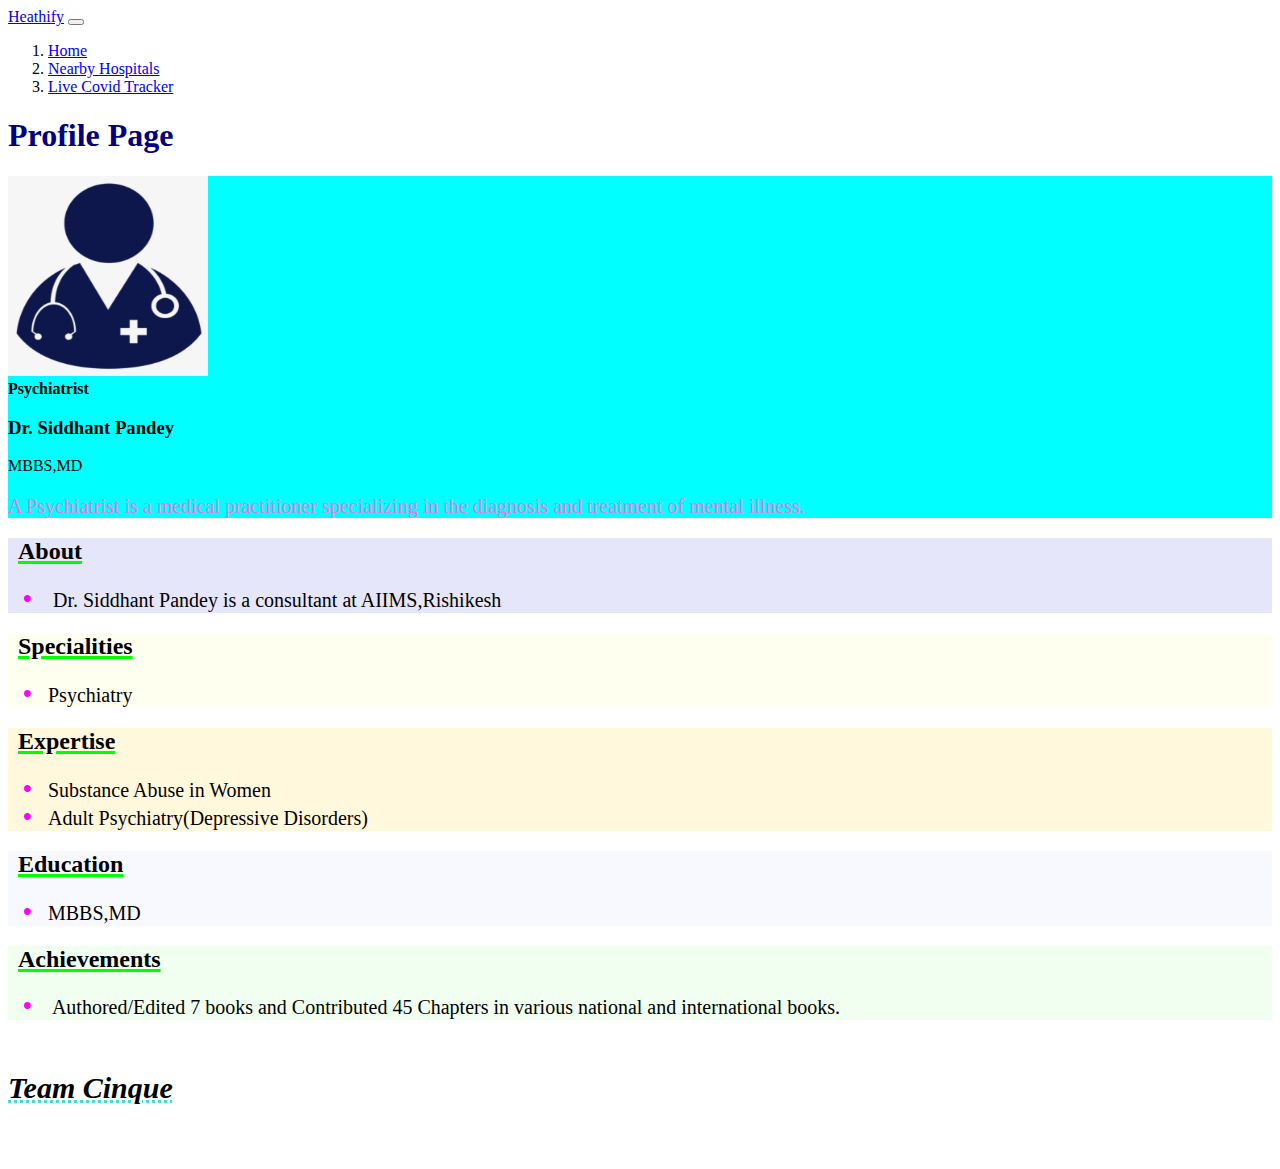
<file: Doctors/profile6.html>
<!DOCTYPE html>
<html lang="en">
  <head>
    <!-- Required meta tags -->
    <meta charset="utf-8" />
    <meta name="viewport" content="width=device-width, initial-scale=1" />

    <!-- Bootstrap CSS -->
    <link
      href="https://cdn.jsdelivr.net/npm/bootstrap@5.0.0-beta2/dist/css/bootstrap.min.css"
      rel="stylesheet"
      integrity="sha384-BmbxuPwQa2lc/FVzBcNJ7UAyJxM6wuqIj61tLrc4wSX0szH/Ev+nYRRuWlolflfl"
      crossorigin="anonymous"
    />

    <title>Profile</title>
    <style>
      .doctorImage {
        width: 200px;
        height: 200px;
        /* border-radius: 50%; */
      }
      h2 {
        text-decoration: 3px underline lime;
        padding-left: 10px;
      }
      ul {
        list-style: none;
      }

      ul li::before {
        content: "\2022";
        color: magenta;
        font-weight: bold;
        display: inline-block;
        width: 1em;
        margin-left: -1em;
        font-size: 25px;
      }
      
      
    </style>
  </head>
  <body>
    <nav class="navbar navbar-expand-lg navbar-dark bg-dark">
      <div class="container-fluid">
        <a class="navbar-brand" href="#"> Heathify</a>
        <button
          class="navbar-toggler"
          type="button"
          data-bs-toggle="collapse"
          data-bs-target="#navbarSupportedContent"
          aria-controls="navbarSupportedContent"
          aria-expanded="false"
          aria-label="Toggle navigation"
        >
          <span class="navbar-toggler-icon"></span>
        </button>
        <div class="collapse navbar-collapse" id="navbarSupportedContent">
          <ol class="navbar-nav me-auto mb-2 mb-lg-0" >
            <li class="nav-item" >
              <a
                class="nav-link active"
                aria-current="page"
                href="/Healthify/index.html"
                >Home</a
              >
            </li>
            
           

            <li class="nav-item">
              <a class="nav-link active" href="/Healthify/location.html"
                >Nearby Hospitals</a
              >
            </li>

            <li class="nav-item">
              <a class="nav-link active" href="/Healthify/Covid19/indexCovid.html"
                >Live Covid Tracker</a
              >
            </li>
          </ol>
          <!-- <form class="d-flex">
            <input
              class="form-control me-2"
              type="search"
              placeholder="Search"
              aria-label="Search"
            />
            <button class="btn btn-outline-success" type="submit">
              Search
            </button>
          </form> -->
        </div>
      </div>
    </nav>
    <h1 class="text-center my-1" style="color: Navy">Profile Page</h1>
    <div class="container my-3">
      <div class="col-md-15 mx-4">
        <div
          class="row g-0 border rounded overflow-hidden flex-md-row mb-4 shadow-sm h-md-250 position-relative"
          style="width: 100%; height: 100%; background-color: cyan"
        >
          <div class="col-auto d-none d-lg-block my-2 mx-2">
            <img
              src="images/doctor-logo.jpg"
              class="doctorImage"
              alt="Slow Internet"
            />
          </div>
          <div class="col p-3 d-flex flex-column position-static">
            <strong class="d-inline-block mb-2 text-primary"
              >Psychiatrist</strong
            >
            <h3 class="mb-0">Dr. Siddhant Pandey</h3>
            <div class="mb-1 text-muted">MBBS,MD</div>
            <p
              class="card-text mb-auto"
              style="color: rgb(245, 116, 228); font-size: 20px"
            >
            A Psychiatrist is a medical practitioner specializing in the diagnosis and treatment of mental illness.
              
            </p>
          </div>
        </div>
        <section style="background-color: lavender">
          <h2>About</h2>
          <ul>
            <li style="font-size: 20px">
             Dr. Siddhant Pandey is a consultant at AIIMS,Rishikesh
            </li>
          </ul>
        </section>
        <section style="background-color: ivory">
          <h2>Specialities</h2>
          <ul >
            <li style="font-size: 20px">Psychiatry</li>
          </ul>
        </section>
        <section style="background-color: cornsilk">
          <h2>Expertise</h2>
          <ul>
            <li style="font-size: 20px">Substance Abuse in Women</li>
            <li style="font-size: 20px">Adult Psychiatry(Depressive Disorders)</li>
       
          </ul>
        </section>
        <section style="background-color: ghostwhite">
          <h2>Education</h2>
          <ul>
            <li style="font-size: 20px">MBBS,MD</li>
          </ul>
        </section>
        <section style="background-color: honeydew">
          <h2>Achievements</h2>
          <ul>
            <li style="font-size: 20px">
             Authored/Edited 7 books and Contributed 45 Chapters in various national and international books.
            </li>
          </ul>
        </section>
      </div>
    </div>
   
    <footer class="bg-dark text-white pt-6 pb-5 footer my-4" style="height: 90px;" >
      <div class="container text-center text-md-left">
        <div class="row text-center text-md-left">
          <div class="col-md-3 col-lg-3 col-xl-3 mx-auto mt-3">
            <h5 class="text mb-4 font-weight-bold text-info" style="font-size: 30px;text-decoration:3px underline dotted turquoise;">
              <i>Team Cinque</i>
            </h5>
          </div>
        </div>
      </div>
    </footer>

    <!-- Optional JavaScript; choose one of the two! -->

    <!-- Option 1: Bootstrap Bundle with Popper -->
    <script
      src="https://cdn.jsdelivr.net/npm/bootstrap@5.0.0-beta2/dist/js/bootstrap.bundle.min.js"
      integrity="sha384-b5kHyXgcpbZJO/tY9Ul7kGkf1S0CWuKcCD38l8YkeH8z8QjE0GmW1gYU5S9FOnJ0"
      crossorigin="anonymous"
    ></script>

    <!-- Option 2: Separate Popper and Bootstrap JS -->
    <!--
    <script src="https://cdn.jsdelivr.net/npm/@popperjs/core@2.6.0/dist/umd/popper.min.js" integrity="sha384-KsvD1yqQ1/1+IA7gi3P0tyJcT3vR+NdBTt13hSJ2lnve8agRGXTTyNaBYmCR/Nwi" crossorigin="anonymous"></script>
    <script src="https://cdn.jsdelivr.net/npm/bootstrap@5.0.0-beta2/dist/js/bootstrap.min.js" integrity="sha384-nsg8ua9HAw1y0W1btsyWgBklPnCUAFLuTMS2G72MMONqmOymq585AcH49TLBQObG" crossorigin="anonymous"></script>
    -->
  </body>
</html>
</file>
